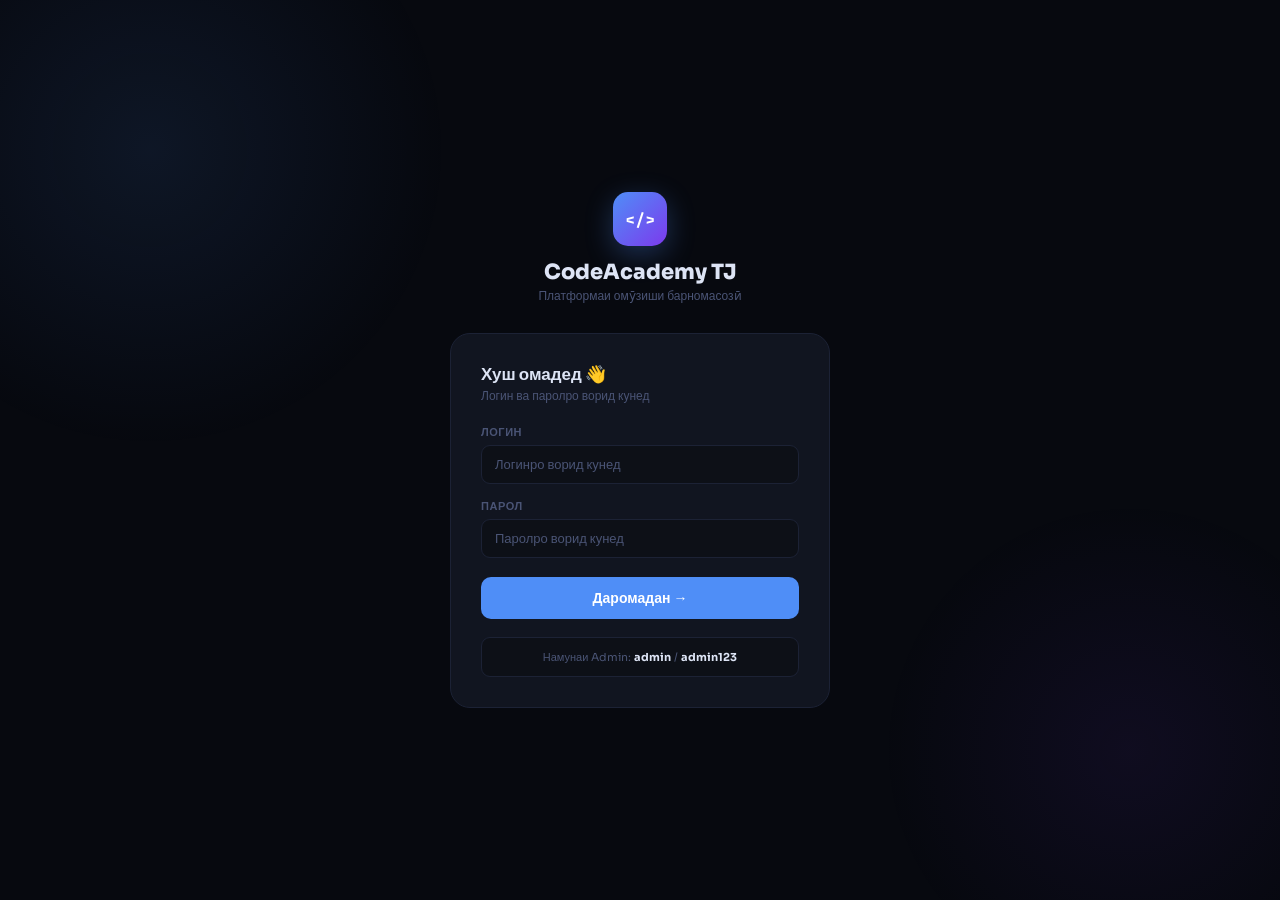
<file: index.html>
<!DOCTYPE html>
<html lang="tg">
<head>
<meta charset="UTF-8">
<meta http-equiv="refresh" content="0; url=login.html">
<title>CodeAcademy TJ</title>
<style>
  body { background: #07090f; display: flex; align-items: center; justify-content: center; height: 100vh; margin: 0; font-family: sans-serif; color: #dde4f5; flex-direction: column; gap: 16px; }
  .logo { width: 52px; height: 52px; background: linear-gradient(135deg,#4f8ef7,#7c3aed); border-radius: 14px; display: flex; align-items: center; justify-content: center; font-family: monospace; font-size: 18px; font-weight: 700; color: #fff; }
</style>
</head>
<body>
<div class="logo">&lt;/&gt;</div>
<div>CodeAcademy TJ — юкланмоқда...</div>
<script>window.location.href = 'login.html';</script>
</body>
</html>
</file>
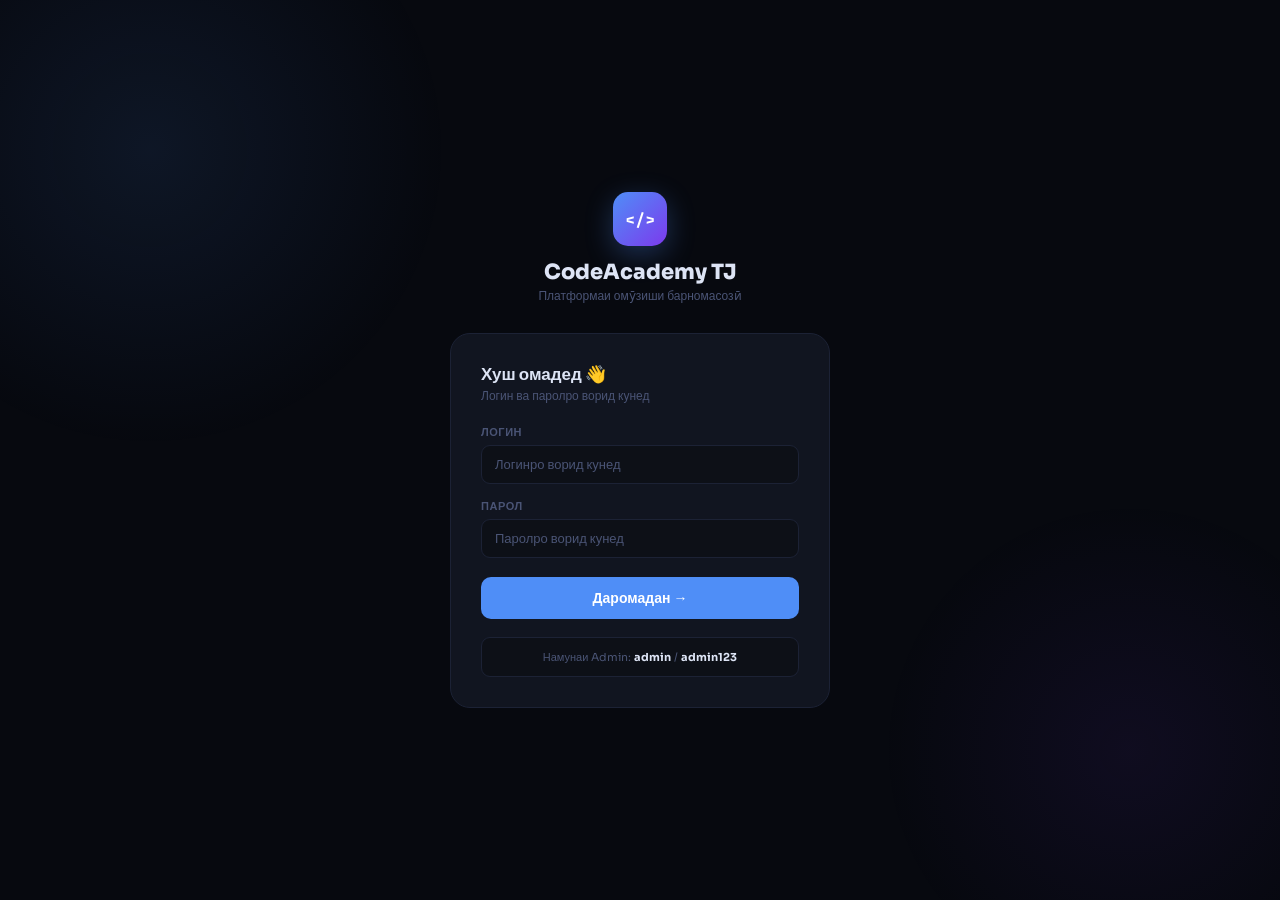
<file: admin.html>
<!DOCTYPE html>
<html lang="tg">
<head>
<meta charset="UTF-8"><meta name="viewport" content="width=device-width,initial-scale=1">
<title>Админ — CodeAcademy TJ</title>
<link href="https://fonts.googleapis.com/css2?family=Space+Mono:wght@400;700&family=Sora:wght@300;400;500;600;700;800&display=swap" rel="stylesheet">
<link rel="stylesheet" href="style.css">
<style>
.tabs-nav{display:flex;gap:0;border-bottom:1px solid var(--border);margin-bottom:22px;}
.tab-btn{padding:10px 20px;font-size:13px;font-weight:600;cursor:pointer;color:var(--muted);border-bottom:2px solid transparent;margin-bottom:-1px;transition:all .16s;background:none;border-top:none;border-left:none;border-right:none;font-family:'Sora',sans-serif;}
.tab-btn.active{color:var(--accent);border-bottom-color:var(--accent);}
.tab-btn:hover{color:var(--text);}
.tab-pane{display:none;}.tab-pane.active{display:block;}
.q-row{display:flex;gap:8px;align-items:flex-start;margin-bottom:10px;}
.q-row .form-input{flex:1;}
.q-del{background:none;border:none;color:var(--danger);cursor:pointer;font-size:18px;padding:8px 4px;flex-shrink:0;}
.opt-row{display:flex;gap:8px;margin-bottom:6px;align-items:center;}
.opt-radio{accent-color:var(--accent);width:15px;height:15px;flex-shrink:0;}
.opt-input{flex:1;}
.opt-del{background:none;border:none;color:var(--muted);cursor:pointer;font-size:16px;}
.user-tag{display:inline-flex;align-items:center;gap:6px;padding:4px 10px;background:var(--surface);border:1px solid var(--border);border-radius:8px;font-size:12px;margin:3px;}
.section-bar{display:flex;align-items:center;justify-content:space-between;margin-bottom:14px;}
</style>
</head>
<body>
<script src="platform.js"></script>

<!-- SIDEBAR -->
<div class="sidebar">
  <div class="s-logo">
    <div class="s-logo-icon">&lt;/&gt;</div>
    <div class="s-logo-text">CodeAcademy <small>Администратор</small></div>
  </div>
  <nav class="s-nav">
    <a class="s-item active" href="admin.html">
      <svg width="15" height="15" viewBox="0 0 24 24" fill="none" stroke="currentColor" stroke-width="2"><rect x="3" y="3" width="7" height="7"/><rect x="14" y="3" width="7" height="7"/><rect x="14" y="14" width="7" height="7"/><rect x="3" y="14" width="7" height="7"/></svg> Панели Асосӣ
    </a>
    <a class="s-item" href="jadval.html"><svg width="15" height="15" viewBox="0 0 24 24" fill="none" stroke="currentColor" stroke-width="2"><rect x="3" y="4" width="18" height="18" rx="2"/><line x1="16" y1="2" x2="16" y2="6"/><line x1="8" y1="2" x2="8" y2="6"/><line x1="3" y1="10" x2="21" y2="10"/></svg> Ҷадвал</a>
    <a class="s-item" href="chat.html"><svg width="15" height="15" viewBox="0 0 24 24" fill="none" stroke="currentColor" stroke-width="2"><path d="M21 15a2 2 0 0 1-2 2H7l-4 4V5a2 2 0 0 1 2-2h14a2 2 0 0 1 2 2z"/></svg> Чат</a>
    <a class="s-item" href="reyting.html">
      <svg width="15" height="15" viewBox="0 0 24 24" fill="none" stroke="currentColor" stroke-width="2"><polyline points="22 12 18 12 15 21 9 3 6 12 2 12"/></svg> Рейтинг
    </a>
  </nav>
  <div class="s-footer">
    <div class="avatar" id="av-init">АД</div>
    <div class="av-info"><div class="av-name" id="av-name">Администратор</div><div class="av-role">Admin</div></div>
    <button class="logout-btn" onclick="Auth.logout()" title="Баромадан">
      <svg width="15" height="15" viewBox="0 0 24 24" fill="none" stroke="currentColor" stroke-width="2"><path d="M9 21H5a2 2 0 0 1-2-2V5a2 2 0 0 1 2-2h4"/><polyline points="16 17 21 12 16 7"/><line x1="21" y1="12" x2="9" y2="12"/></svg>
    </button>
  </div>
</div>

<!-- MAIN -->
<div class="main">
  <div class="topbar">
    <div class="tb-title">Панели <span>Администратор</span></div>
    <div class="tb-right">
      <div class="icon-btn"><svg width="14" height="14" viewBox="0 0 24 24" fill="none" stroke="currentColor" stroke-width="2"><path d="M18 8A6 6 0 0 0 6 8c0 7-3 9-3 9h18s-3-2-3-9"/><path d="M13.73 21a2 2 0 0 1-3.46 0"/></svg><div class="notif-dot"></div></div>
    </div>
  </div>

  <div class="content">
    <!-- STATS -->
    <div class="stats-row" id="stats-row"></div>

    <!-- TABS -->
    <div class="tabs-nav">
      <button class="tab-btn active" onclick="showTab('courses',this)">📚 Мавзӯъҳо</button>
      <button class="tab-btn" onclick="showTab('videos',this)">🎬 Видеоҳо</button>
      <button class="tab-btn" onclick="showTab('users',this)">👤 Талабаҳо</button>
      <button class="tab-btn" onclick="showTab('tasks',this)">📝 Вазифаҳо</button>
      <button class="tab-btn" onclick="showTab('tests',this)">✅ Тестҳо</button>
      <button class="tab-btn" onclick="showTab('submissions',this)">📬 Супоришҳо</button>
    </div>

    <!-- COURSES TAB -->
    <div id="tab-courses" class="tab-pane active">
      <div class="section-bar">
        <div style="font-size:14px;font-weight:700;">Рӯйхати мавзӯъҳо</div>
        <button class="btn btn-primary btn-sm" onclick="openModal('modal-course')">+ Илова кардан</button>
      </div>
      <div class="card"><table class="tbl"><thead><tr><th>Мавзӯъ</th><th>Сатҳ</th><th>Видеоҳо</th><th>Амал</th></tr></thead><tbody id="tb-courses"></tbody></table></div>
    </div>

    <!-- VIDEOS TAB -->
    <div id="tab-videos" class="tab-pane">
      <div class="section-bar">
        <div style="font-size:14px;font-weight:700;">Видео дарсҳо</div>
        <button class="btn btn-primary btn-sm" onclick="openModal('modal-video')">+ Видео илова</button>
      </div>
      <div class="card"><table class="tbl"><thead><tr><th>Видео</th><th>Мавзӯъ</th><th>Давомнокӣ</th><th>Амал</th></tr></thead><tbody id="tb-videos"></tbody></table></div>
    </div>

    <!-- USERS TAB -->
    <div id="tab-users" class="tab-pane">
      <div class="section-bar">
        <div style="font-size:14px;font-weight:700;">Талабаҳо</div>
        <button class="btn btn-primary btn-sm" onclick="openModal('modal-user')">+ Талаба илова</button>
      </div>
      <div class="card"><table class="tbl"><thead><tr><th>Ном</th><th>Логин</th><th>Парол</th><th>Сана</th><th>Амал</th></tr></thead><tbody id="tb-users"></tbody></table></div>
    </div>

    <!-- TASKS TAB -->
    <div id="tab-tasks" class="tab-pane">
      <div class="section-bar">
        <div style="font-size:14px;font-weight:700;">Вазифаҳо</div>
        <button class="btn btn-primary btn-sm" onclick="openModal('modal-task')">+ Вазифа илова</button>
      </div>
      <div class="card"><table class="tbl"><thead><tr><th>Вазифа</th><th>Мавзӯъ</th><th>Муҳлат</th><th>Хол</th><th>Амал</th></tr></thead><tbody id="tb-tasks"></tbody></table></div>
    </div>

    <!-- SUBMISSIONS TAB -->
    <div id="tab-submissions" class="tab-pane">
      <div class="section-bar">
        <div style="font-size:14px;font-weight:700;">📬 Супоришҳои талабаҳо</div>
        <span id="sub-count-badge" class="badge b-yellow"></span>
      </div>
      <div class="card"><table class="tbl"><thead><tr><th>Талаба</th><th>Вазифа</th><th>Ҷавоб</th><th>Файл</th><th>Холҳо</th><th>Ҳолат</th><th>Амал</th></tr></thead><tbody id="tb-submissions"></tbody></table></div>
    </div>

    <!-- TESTS TAB -->
    <div id="tab-tests" class="tab-pane">
      <div class="section-bar">
        <div style="font-size:14px;font-weight:700;">Тестҳо</div>
        <button class="btn btn-primary btn-sm" onclick="openModal('modal-test')">+ Тест илова</button>
      </div>
      <div class="card"><table class="tbl"><thead><tr><th>Тест</th><th>Мавзӯъ</th><th>Саволҳо</th><th>Вақт</th><th>Амал</th></tr></thead><tbody id="tb-tests"></tbody></table></div>
    </div>
  </div>
</div>

<!-- MODAL: COURSE -->
<div class="modal-overlay" id="modal-course">
  <div class="modal">
    <div class="modal-title">📚 Мавзӯъ илова кардан</div>
    <div class="modal-sub">Мавзӯи нав созед</div>
    <div class="form-group"><label class="form-label">Номи мавзӯъ</label><input class="form-input" id="c-title" placeholder="Масалан: Python — Асосҳо"></div>
    <div class="form-group"><label class="form-label">Тавсиф</label><textarea class="form-input" id="c-desc" placeholder="Мавзӯъ дар бораи чист?"></textarea></div>
    <div class="g2">
      <div class="form-group"><label class="form-label">Эмодзи</label><input class="form-input" id="c-emoji" placeholder="🐍" maxlength="2"></div>
      <div class="form-group"><label class="form-label">Сатҳ</label>
        <select class="form-input" id="c-level"><option>Осон</option><option>Миёна</option><option>Мураккаб</option></select>
      </div>
    </div>
    <div class="modal-footer">
      <button class="btn btn-outline" onclick="closeModal('modal-course')">Бекор</button>
      <button class="btn btn-primary" onclick="saveCourse()">Сохтан</button>
    </div>
  </div>
</div>

<!-- MODAL: VIDEO -->
<div class="modal-overlay" id="modal-video">
  <div class="modal">
    <div class="modal-title">🎬 Видео илова кардан</div>
    <div class="modal-sub">Видеоро аз компютери худ интихоб кунед</div>
    <div class="form-group"><label class="form-label">Номи видео</label><input class="form-input" id="v-title" placeholder="Масалан: Муқаддима ба Python"></div>
    <div class="form-group"><label class="form-label">Мавзӯъ</label><select class="form-input" id="v-course"></select></div>
    <div class="form-group">
      <label class="form-label">Файли видео (mp4, avi, mkv...)</label>
      <div id="v-dropzone" style="border:2px dashed var(--border);border-radius:10px;padding:28px;text-align:center;cursor:pointer;transition:all .2s;" onclick="document.getElementById('v-file').click()" ondragover="dragOver(event)" ondragleave="dragLeave(event)" ondrop="dropFile(event)">
        <div style="font-size:32px;margin-bottom:8px">🎬</div>
        <div style="font-size:13px;font-weight:600;margin-bottom:4px" id="v-file-name">Файлро интихоб кунед</div>
        <div style="font-size:11px;color:var(--muted)">ё кашола кунед (drag & drop)</div>
        <div style="font-size:11px;color:var(--muted);margin-top:4px">mp4, avi, mkv, mov, webm</div>
      </div>
      <input type="file" id="v-file" accept="video/*" style="display:none" onchange="fileSelected(this)">
    </div>
    <div class="form-group"><label class="form-label">Давомнокӣ</label><input class="form-input" id="v-dur" placeholder="Масалан: 15 дақ"></div>
    <div class="modal-footer">
      <button class="btn btn-outline" onclick="closeModal('modal-video')">Бекор</button>
      <button class="btn btn-primary" onclick="saveVideo()">Сохтан</button>
    </div>
  </div>
</div>

<!-- MODAL: USER -->
<div class="modal-overlay" id="modal-user">
  <div class="modal">
    <div class="modal-title">👤 Талаба илова кардан</div>
    <div class="modal-sub">Логин ва паролро шумо месозед</div>
    <div class="form-group"><label class="form-label">Номи пурра</label><input class="form-input" id="u-name" placeholder="Масалан: Алӣ Раҳмонов"></div>
    <div class="g2">
      <div class="form-group"><label class="form-label">Логин</label><input class="form-input" id="u-login" placeholder="ali_r"></div>
      <div class="form-group"><label class="form-label">Парол</label><input class="form-input" id="u-pass" placeholder="камаш 6 рамз"></div>
    </div>
    <div class="modal-footer">
      <button class="btn btn-outline" onclick="closeModal('modal-user')">Бекор</button>
      <button class="btn btn-primary" onclick="saveUser()">Сохтан</button>
    </div>
  </div>
</div>

<!-- MODAL: TASK -->
<div class="modal-overlay" id="modal-task">
  <div class="modal">
    <div class="modal-title">📝 Вазифа илова кардан</div>
    <div class="modal-sub">Талабаҳо вазифаро иҷро мекунанд</div>
    <div class="form-group"><label class="form-label">Номи вазифа</label><input class="form-input" id="t-title" placeholder="Масалан: Калкулятор созед"></div>
    <div class="form-group"><label class="form-label">Тавсифи муфассал</label><textarea class="form-input" id="t-desc" placeholder="Вазифа чист? Чӣ талаб мешавад?"></textarea></div>
    <div class="form-group"><label class="form-label">Мавзӯъ</label><select class="form-input" id="t-course"></select></div>
    <div class="g2">
      <div class="form-group"><label class="form-label">Муҳлат</label><input class="form-input" id="t-dead" type="date"></div>
      <div class="form-group"><label class="form-label">Хол</label><input class="form-input" id="t-pts" type="number" placeholder="10" min="1"></div>
    </div>
    <div class="modal-footer">
      <button class="btn btn-outline" onclick="closeModal('modal-task')">Бекор</button>
      <button class="btn btn-primary" onclick="saveTask()">Сохтан</button>
    </div>
  </div>
</div>

<!-- MODAL: TEST -->
<div class="modal-overlay" id="modal-test">
  <div class="modal">
    <div class="modal-title">✅ Тест илова кардан</div>
    <div class="modal-sub">Саволҳо ва ҷавобҳоро ворид кунед</div>
    <div class="form-group"><label class="form-label">Номи тест</label><input class="form-input" id="ts-title" placeholder="Масалан: Python Асосҳо"></div>
    <div class="g2">
      <div class="form-group"><label class="form-label">Мавзӯъ</label><select class="form-input" id="ts-course"></select></div>
      <div class="form-group"><label class="form-label">Вақт (сония)</label><input class="form-input" id="ts-time" type="number" value="120" min="30"></div>
    </div>
    <div style="font-size:12px;font-weight:700;color:var(--muted);text-transform:uppercase;letter-spacing:.07em;margin-bottom:10px;">Саволҳо</div>
    <div id="questions-list"></div>
    <button class="btn btn-outline btn-sm" onclick="addQuestion()" style="width:100%;margin-bottom:4px;">+ Савол илова</button>
    <div class="modal-footer">
      <button class="btn btn-outline" onclick="closeModal('modal-test')">Бекор</button>
      <button class="btn btn-primary" onclick="saveTest()">Сохтан</button>
    </div>
  </div>
</div>

<script>
const me = Auth.requireAdmin();
if(me){ document.getElementById('av-name').textContent = me.name; document.getElementById('av-init').textContent = initials(me.name); }

function showTab(id, el){
  document.querySelectorAll('.tab-pane').forEach(p=>p.classList.remove('active'));
  document.querySelectorAll('.tab-btn').forEach(b=>b.classList.remove('active'));
  document.getElementById('tab-'+id).classList.add('active');
  el.classList.add('active');
}

// ===== STATS =====
function renderStats(){
  const users = Auth.getUsers().filter(u=>u.role==='pupil');
  const courses = DB.getCourses();
  const tests = DB.getTests();
  const tasks = DB.getTasks();
  document.getElementById('stats-row').innerHTML = `
    <div class="stat-box"><div class="stat-ico" style="background:rgba(79,142,247,.1);color:var(--accent)">👤</div><div class="stat-val" style="color:var(--accent)">${users.length}</div><div class="stat-lbl">Талабаҳо</div></div>
    <div class="stat-box"><div class="stat-ico" style="background:rgba(16,185,129,.1);color:var(--green)">📚</div><div class="stat-val" style="color:var(--green)">${courses.length}</div><div class="stat-lbl">Мавзӯъҳо</div></div>
    <div class="stat-box"><div class="stat-ico" style="background:rgba(245,158,11,.1);color:var(--yellow)">✅</div><div class="stat-val" style="color:var(--yellow)">${tests.length}</div><div class="stat-lbl">Тестҳо</div></div>
    <div class="stat-box"><div class="stat-ico" style="background:rgba(124,58,237,.1);color:#a78bfa">📝</div><div class="stat-val" style="color:#a78bfa">${tasks.length}</div><div class="stat-lbl">Вазифаҳо</div></div>
  `;
}

// ===== COURSES =====
function renderCourses(){
  const courses = DB.getCourses();
  const videos = DB.getVideos();
  const tb = document.getElementById('tb-courses');
  if(!courses.length){ tb.innerHTML=`<tr><td colspan="4"><div class="empty"><div class="empty-icon">📚</div><div class="empty-text">Ҳанӯз мавзӯъ нест</div></div></td></tr>`; return; }
  tb.innerHTML = courses.map(c=>`
    <tr>
      <td><span style="margin-right:6px">${c.emoji||'📚'}</span><b>${c.title}</b><br><span style="font-size:11px;color:var(--muted)">${c.desc||''}</span></td>
      <td><span class="badge b-blue">${c.level||'—'}</span></td>
      <td>${videos.filter(v=>v.courseId===c.id).length} видео</td>
      <td><button class="btn btn-danger btn-xs" onclick="delCourse(${c.id})">Нест кун</button></td>
    </tr>
  `).join('');
}

function saveCourse(){
  const title=document.getElementById('c-title').value.trim();
  if(!title){showToast('Номи мавзӯъро ворид кунед','error');return;}
  DB.addCourse({title, desc:document.getElementById('c-desc').value.trim(), emoji:document.getElementById('c-emoji').value||'📚', level:document.getElementById('c-level').value});
  closeModal('modal-course');
  ['c-title','c-desc','c-emoji'].forEach(id=>document.getElementById(id).value='');
  showToast('Мавзӯъ илова шуд!');
  renderAll();
}

function delCourse(id){
  if(!confirm('Мавзӯъро нест кунем?')) return;
  DB.deleteCourse(id); showToast('Нест шуд'); renderAll();
}

// ===== VIDEOS =====
function renderVideos(){
  const videos = DB.getVideos();
  const courses = DB.getCourses();
  const tb = document.getElementById('tb-videos');
  if(!videos.length){ tb.innerHTML=`<tr><td colspan="4"><div class="empty"><div class="empty-icon">🎬</div><div class="empty-text">Ҳанӯз видео нест</div></div></td></tr>`; return; }
  tb.innerHTML = videos.map(v=>{
    const c = courses.find(c=>c.id===v.courseId);
    return `<tr>
      <td><b>${v.title}</b></td>
      <td>${c?c.emoji+' '+c.title:'—'}</td>
      <td><span class="badge b-yellow">${v.duration||'—'}</span></td>
      <td><button class="btn btn-danger btn-xs" onclick="delVideo(${v.id})">Нест кун</button></td>
    </tr>`;
  }).join('');
}

function fillCourseSelect(selId){
  const sel = document.getElementById(selId);
  const courses = DB.getCourses();
  sel.innerHTML = courses.length ? courses.map(c=>`<option value="${c.id}">${c.emoji||''} ${c.title}</option>`).join('') : '<option value="">— Мавзӯъ нест —</option>';
}

let selectedVideoBlob = null;

function dragOver(e){
  e.preventDefault();
  document.getElementById('v-dropzone').style.borderColor='var(--accent)';
  document.getElementById('v-dropzone').style.background='rgba(79,142,247,.05)';
}
function dragLeave(e){
  document.getElementById('v-dropzone').style.borderColor='var(--border)';
  document.getElementById('v-dropzone').style.background='';
}
function dropFile(e){
  e.preventDefault();
  dragLeave(e);
  const file = e.dataTransfer.files[0];
  if(file && file.type.startsWith('video/')) applyFile(file);
  else showToast('Видео файл интихоб кунед!','error');
}
function fileSelected(input){
  if(input.files[0]) applyFile(input.files[0]);
}
function applyFile(file){
  selectedVideoBlob = file;
  document.getElementById('v-file-name').textContent = '✓ ' + file.name;
  document.getElementById('v-dropzone').style.borderColor='var(--green)';
  document.getElementById('v-dropzone').style.color='var(--green)';
  // Аз номи файл давомнокиро ба таври худкор ёбед
  const dur = document.getElementById('v-dur');
  if(!dur.value) dur.placeholder='Масалан: 15 дақ';
}

function saveVideo(){
  const title = document.getElementById('v-title').value.trim();
  if(!title){ showToast('Номро ворид кунед','error'); return; }
  if(!selectedVideoBlob){ showToast('Файли видеоро интихоб кунед!','error'); return; }
  const courseId = parseInt(document.getElementById('v-course').value);
  const duration = document.getElementById('v-dur').value || '—';
  // Файлро ба objectURL табдил медиҳем — дар браузер кор мекунад
  const objectUrl = URL.createObjectURL(selectedVideoBlob);
  DB.addVideo({title, courseId, url: objectUrl, fileName: selectedVideoBlob.name, duration});
  closeModal('modal-video');
  selectedVideoBlob = null;
  document.getElementById('v-file-name').textContent = 'Файлро интихоб кунед';
  document.getElementById('v-dropzone').style.borderColor='var(--border)';
  document.getElementById('v-dropzone').style.color='';
  document.getElementById('v-file').value='';
  ['v-title','v-dur'].forEach(id=>document.getElementById(id).value='');
  showToast('Видео илова шуд! ✓'); renderAll();
}

function delVideo(id){ DB.deleteVideo(id); showToast('Нест шуд'); renderAll(); }

// ===== USERS =====
function renderUsers(){
  const users = Auth.getUsers().filter(u=>u.role==='pupil');
  const tb = document.getElementById('tb-users');
  if(!users.length){ tb.innerHTML=`<tr><td colspan="5"><div class="empty"><div class="empty-icon">👤</div><div class="empty-text">Ҳанӯз талаба нест</div></div></td></tr>`; return; }
  tb.innerHTML = users.map(u=>`
    <tr>
      <td><div style="display:flex;align-items:center;gap:8px"><div class="avatar" style="width:28px;height:28px;font-size:11px">${initials(u.name)}</div><b>${u.name}</b></div></td>
      <td><code style="background:var(--surface);padding:2px 7px;border-radius:5px;font-size:12px">${u.username}</code></td>
      <td><code style="background:var(--surface);padding:2px 7px;border-radius:5px;font-size:12px">${u.password}</code></td>
      <td style="color:var(--muted);font-size:12px">${fmtDate(u.createdAt)}</td>
      <td><button class="btn btn-danger btn-xs" onclick="delUser(${u.id})">Нест кун</button></td>
    </tr>
  `).join('');
}

function saveUser(){
  const name=document.getElementById('u-name').value.trim();
  const username=document.getElementById('u-login').value.trim();
  const password=document.getElementById('u-pass').value.trim();
  if(!name||!username||!password){showToast('Ҳама майдонҳоро пур кунед','error');return;}
  const users = Auth.getUsers();
  if(users.find(u=>u.username===username)){showToast('Ин логин аллакай мавҷуд аст!','error');return;}
  users.push({id:Date.now(), name, username, password, role:'pupil', createdAt:new Date().toISOString()});
  Auth.saveUsers(users);
  closeModal('modal-user');
  ['u-name','u-login','u-pass'].forEach(id=>document.getElementById(id).value='');
  showToast(`Талаба ${name} илова шуд!`); renderAll();
}

function delUser(id){
  if(!confirm('Талабаро нест кунем?')) return;
  const users = Auth.getUsers().filter(u=>u.id!==id);
  Auth.saveUsers(users); showToast('Талаба нест шуд'); renderAll();
}

// ===== TASKS =====
function renderTasks(){
  const tasks = DB.getTasks();
  const courses = DB.getCourses();
  const tb = document.getElementById('tb-tasks');
  if(!tasks.length){ tb.innerHTML=`<tr><td colspan="5"><div class="empty"><div class="empty-icon">📝</div><div class="empty-text">Ҳанӯз вазифа нест</div></div></td></tr>`; return; }
  tb.innerHTML = tasks.map(t=>{
    const c = courses.find(c=>c.id===t.courseId);
    return `<tr>
      <td><b>${t.title}</b><br><span style="font-size:11px;color:var(--muted)">${t.desc?.slice(0,50)||''}…</span></td>
      <td>${c?c.emoji+' '+c.title:'—'}</td>
      <td><span class="badge b-yellow">${fmtDate(t.deadline)}</span></td>
      <td><span class="badge b-green">+${t.points||0} хол</span></td>
      <td><button class="btn btn-danger btn-xs" onclick="delTask(${t.id})">Нест кун</button></td>
    </tr>`;
  }).join('');
}

function saveTask(){
  const title=document.getElementById('t-title').value.trim();
  if(!title){showToast('Номро ворид кунед','error');return;}
  const courseId = parseInt(document.getElementById('t-course').value)||null;
  DB.addTask({title, desc:document.getElementById('t-desc').value.trim(), courseId, deadline:document.getElementById('t-dead').value, points:parseInt(document.getElementById('t-pts').value)||10});
  closeModal('modal-task');
  ['t-title','t-desc','t-dead','t-pts'].forEach(id=>document.getElementById(id).value='');
  showToast('Вазифа илова шуд!'); renderAll();
}

function delTask(id){ DB.deleteTask(id); showToast('Нест шуд'); renderAll(); }

// ===== TESTS =====
let qCount = 0;
function renderTests(){
  const tests = DB.getTests();
  const courses = DB.getCourses();
  const tb = document.getElementById('tb-tests');
  if(!tests.length){ tb.innerHTML=`<tr><td colspan="5"><div class="empty"><div class="empty-icon">✅</div><div class="empty-text">Ҳанӯз тест нест</div></div></td></tr>`; return; }
  tb.innerHTML = tests.map(t=>{
    const c = courses.find(c=>c.id===t.courseId);
    return `<tr>
      <td><b>${t.title}</b></td>
      <td>${c?c.emoji+' '+c.title:'—'}</td>
      <td><span class="badge b-blue">${t.questions?.length||0} савол</span></td>
      <td><span class="badge b-yellow">${Math.floor((t.timeLimit||120)/60)} дақ</span></td>
      <td><button class="btn btn-danger btn-xs" onclick="delTest(${t.id})">Нест кун</button></td>
    </tr>`;
  }).join('');
}

function addQuestion(){
  const qi = qCount++;
  const div = document.createElement('div');
  div.id = `q-${qi}`;
  div.style.cssText = 'background:var(--surface);border:1px solid var(--border);border-radius:10px;padding:14px;margin-bottom:10px;';
  div.innerHTML = `
    <div style="display:flex;gap:8px;margin-bottom:10px;align-items:center">
      <input class="form-input" id="q-text-${qi}" placeholder="Савол матни..." style="flex:1">
      <button onclick="this.closest('[id]').remove()" style="background:none;border:none;color:var(--danger);cursor:pointer;font-size:18px">✕</button>
    </div>
    <div id="opts-${qi}"></div>
    <button class="btn btn-outline btn-xs" onclick="addOpt(${qi})" style="margin-top:6px">+ Ҷавоб</button>
    <div style="font-size:11px;color:var(--muted);margin-top:6px">⭕ Дурустро интихоб кунед</div>
  `;
  document.getElementById('questions-list').appendChild(div);
  // 4 ҷавоби стандартӣ
  for(let i=0;i<4;i++) addOpt(qi);
}

function addOpt(qi){
  const container = document.getElementById(`opts-${qi}`);
  const oi = container.children.length;
  const row = document.createElement('div');
  row.style.cssText = 'display:flex;gap:8px;margin-bottom:6px;align-items:center;';
  row.innerHTML = `
    <input type="radio" name="ans-${qi}" value="${oi}" class="opt-radio" style="flex-shrink:0">
    <input class="form-input opt-input" id="opt-${qi}-${oi}" placeholder="Ҷавоб ${oi+1}">
    <button onclick="this.parentElement.remove()" style="background:none;border:none;color:var(--muted);cursor:pointer;font-size:16px">✕</button>
  `;
  container.appendChild(row);
}

function saveTest(){
  const title=document.getElementById('ts-title').value.trim();
  if(!title){showToast('Номро ворид кунед','error');return;}
  const courseId=parseInt(document.getElementById('ts-course').value)||null;
  const timeLimit=parseInt(document.getElementById('ts-time').value)||120;
  // Саволҳоро ҷамъ кун
  const questions=[];
  document.querySelectorAll('#questions-list > div').forEach(qDiv=>{
    const qi = qDiv.id.replace('q-','');
    const qText = document.getElementById(`q-text-${qi}`)?.value.trim();
    if(!qText) return;
    const opts=[];
    let ans=0;
    qDiv.querySelectorAll('.opt-input').forEach((inp,i)=>{ if(inp.value.trim()) opts.push(inp.value.trim()); });
    const radio = qDiv.querySelector(`input[name="ans-${qi}"]:checked`);
    if(radio) ans=parseInt(radio.value);
    if(opts.length>=2) questions.push({q:qText, opts, ans});
  });
  if(!questions.length){showToast('Камаш 1 савол илова кунед','error');return;}
  DB.addTest({title, courseId, timeLimit, questions});
  closeModal('modal-test');
  document.getElementById('ts-title').value='';
  document.getElementById('questions-list').innerHTML='';
  qCount=0;
  showToast(`Тест "${title}" илова шуд!`); renderAll();
}

function delTest(id){ DB.deleteTest(id); showToast('Нест шуд'); renderAll(); }

// ===== SUBMISSIONS =====
function renderSubmissions(){
  const subs = DB.getSubmissions();
  const pending = subs.filter(s=>s.status==='pending'||!s.status);
  const badge = document.getElementById('sub-count-badge');
  if(badge) badge.textContent = pending.length > 0 ? pending.length+' янги' : 'Ҳама тасдиқ';

  const tb = document.getElementById('tb-submissions');
  if(!subs.length){
    tb.innerHTML=`<tr><td colspan="7"><div class="empty"><div class="empty-icon">📬</div><div class="empty-text">Ҳанӯз супориш нест</div></div></td></tr>`;
    return;
  }
  tb.innerHTML = subs.slice().reverse().map(s=>{
    const isPending = !s.status || s.status==='pending';
    const isApproved = s.status==='approved';
    return `<tr>
      <td><div style="display:flex;align-items:center;gap:7px"><div class="avatar" style="width:26px;height:26px;font-size:10px">${initials(s.userName||'?')}</div><b>${s.userName||'—'}</b></div></td>
      <td><b>${s.taskTitle||'—'}</b></td>
      <td style="max-width:220px">
        <div style="font-size:12px;line-height:1.5;color:var(--text);background:var(--surface);border-radius:7px;padding:6px 10px;max-height:60px;overflow-y:auto">
          ${s.answer ? s.answer.replace(/</g,'&lt;').replace(/>/g,'&gt;') : '<span style="color:var(--muted)">—</span>'}
        </div>
      </td>
      <td>
        ${s.fileName ? `<button class="btn btn-outline btn-xs" onclick="downloadFile(${s.id})">⬇️ ${s.fileName}</button>` : '<span style="color:var(--muted);font-size:12px">Нест</span>'}
      </td>
      <td><span class="badge b-purple">+${s.points||0}</span></td>
      <td><span class="badge ${isApproved?'b-green':isPending?'b-yellow':'b-red'}">${isApproved?'✓ Тасдиқ':isPending?'⏳ Интизор':'✗ Рад'}</span></td>
      <td style="display:flex;gap:5px;flex-wrap:wrap">
        ${isPending ? `
          <button class="btn btn-green btn-xs" onclick="approveSubmission(${s.id})">✓ Тасдиқ</button>
          <button class="btn btn-danger btn-xs" onclick="rejectSubmission(${s.id})">✗ Рад</button>
        ` : `<button class="btn btn-outline btn-xs" onclick="resetSubmission(${s.id})">↩ Баргардон</button>`}
      </td>
    </tr>`;
  }).join('');
}

function approveSubmission(id){
  const subs = DB.getSubmissions();
  const sub = subs.find(s=>s.id===id);
  if(sub) sub.status='approved';
  localStorage.setItem('plt_subs', JSON.stringify(subs));
  showToast('Супориш тасдиқ шуд! ✓');
  renderSubmissions();
}

function rejectSubmission(id){
  const subs = DB.getSubmissions();
  const sub = subs.find(s=>s.id===id);
  if(sub) sub.status='rejected';
  localStorage.setItem('plt_subs', JSON.stringify(subs));
  showToast('Рад карда шуд','error');
  renderSubmissions();
}

function resetSubmission(id){
  const subs = DB.getSubmissions();
  const sub = subs.find(s=>s.id===id);
  if(sub) sub.status='pending';
  localStorage.setItem('plt_subs', JSON.stringify(subs));
  showToast('Ҳолат баргардонда шуд');
  renderSubmissions();
}

function downloadFile(id){
  const subs = DB.getSubmissions();
  const sub = subs.find(s=>s.id===id);
  if(!sub||!sub.fileData) return;
  const a = document.createElement('a');
  a.href = sub.fileData;
  a.download = sub.fileName || 'file';
  a.click();
}

// ===== RENDER ALL =====
function renderAll(){
  renderStats(); renderCourses(); renderVideos(); renderUsers(); renderTasks(); renderTests(); renderSubmissions();
}

// Модалҳоро кушодан — курсҳоро пур кун
document.getElementById('modal-video').addEventListener('click', function(e){
  if(e.target===this) closeModal('modal-video');
});
['modal-course','modal-video','modal-user','modal-task','modal-test'].forEach(id=>{
  document.getElementById(id).addEventListener('click',function(e){if(e.target===this)closeModal(id);});
});

// Открытие модалей — заполнить селекты
const origOpen = openModal;
window.openModal = function(id){
  origOpen(id);
  if(id==='modal-video') fillCourseSelect('v-course');
  if(id==='modal-task') fillCourseSelect('t-course');
  if(id==='modal-test'){ fillCourseSelect('ts-course'); if(!qCount) addQuestion(); }
};

renderAll();
</script>
</body>
</html>
</file>
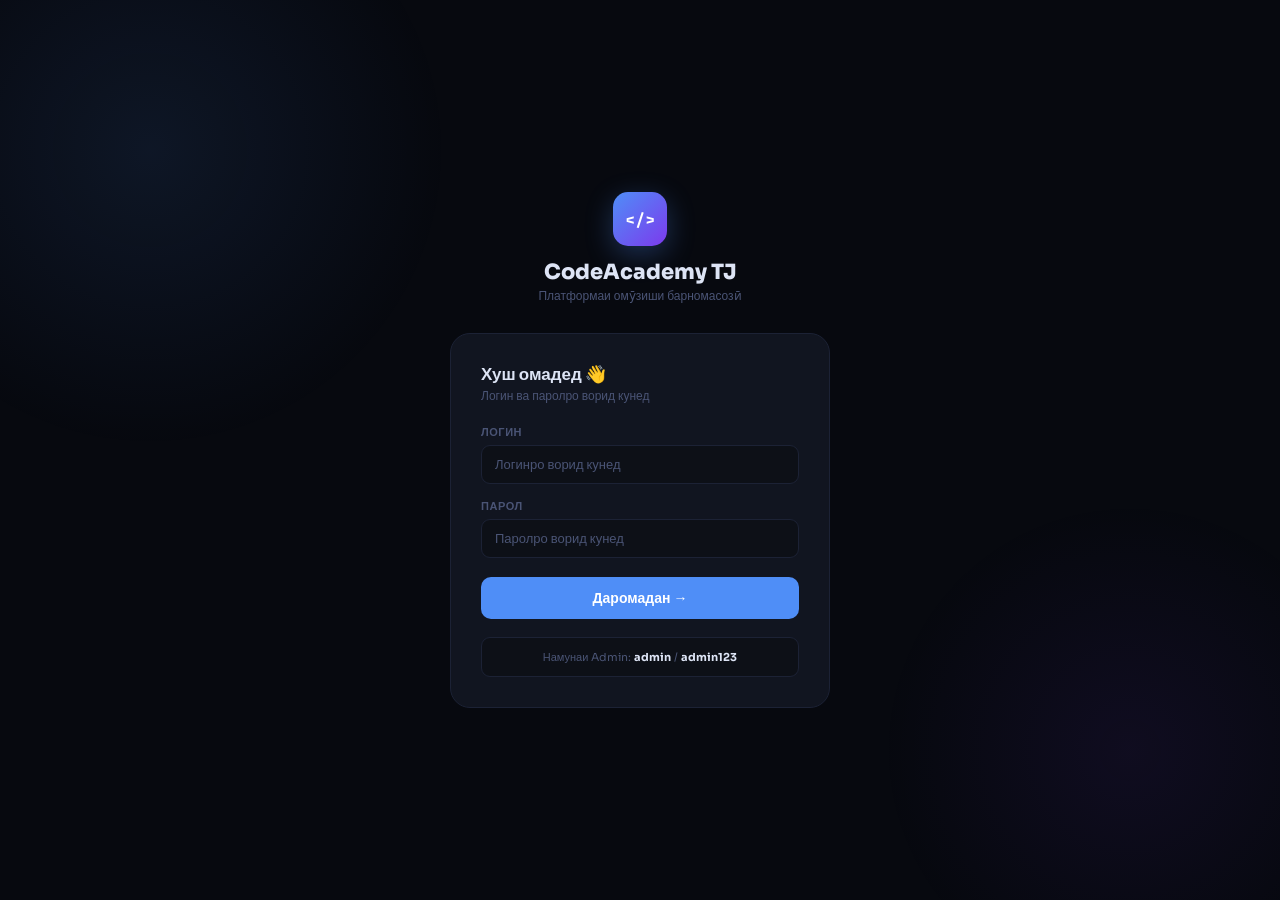
<file: certificate.html>
<!DOCTYPE html>
<html lang="tg">
<head>
<meta charset="UTF-8"><meta name="viewport" content="width=device-width,initial-scale=1">
<title>Сертификат — CodeAcademy TJ</title>
<link href="https://fonts.googleapis.com/css2?family=Space+Mono:wght@400;700&family=Sora:wght@300;400;500;600;700;800&family=Playfair+Display:wght@700;800&display=swap" rel="stylesheet">
<link rel="stylesheet" href="style.css">
<style>
.cert-grid { display: grid; grid-template-columns: repeat(2,1fr); gap: 20px; }
.course-card { background: var(--card); border: 1px solid var(--border); border-radius: 16px; padding: 22px; display: flex; align-items: center; gap: 16px; transition: all .2s; }
.course-card:hover { border-color: rgba(79,142,247,.3); transform: translateY(-2px); }
.course-card.done { border-color: rgba(16,185,129,.3); background: rgba(16,185,129,.04); }
.course-emoji { font-size: 36px; flex-shrink: 0; }
.course-info { flex: 1; }
.course-name { font-size: 15px; font-weight: 700; margin-bottom: 6px; }
.course-prog { margin-bottom: 10px; }
.course-prog-bar { height: 6px; background: var(--surface); border-radius: 100px; overflow: hidden; margin-bottom: 4px; }
.course-prog-fill { height: 100%; border-radius: 100px; background: var(--accent); transition: width .6s ease; }
.course-prog-txt { font-size: 11px; color: var(--muted); }
.cert-btn { padding: 8px 18px; border-radius: 10px; border: none; font-size: 12px; font-weight: 700; cursor: pointer; font-family: 'Sora', sans-serif; transition: all .18s; }
.cert-btn.get { background: var(--green); color: #fff; }
.cert-btn.get:hover { background: #0ea472; }
.cert-btn.view { background: rgba(79,142,247,.12); color: var(--accent); border: 1px solid rgba(79,142,247,.25); }
.cert-btn.view:hover { background: var(--accent); color: #fff; }
.cert-btn.locked { background: var(--surface); color: var(--muted); border: 1px solid var(--border); cursor: not-allowed; }
.lock-info { font-size: 11px; color: var(--muted); margin-top: 4px; }

/* CERTIFICATE MODAL */
#cert-modal-overlay {
  position: fixed; inset: 0; background: rgba(0,0,0,.85);
  backdrop-filter: blur(8px); z-index: 300;
  display: none; align-items: center; justify-content: center; padding: 20px;
}
#cert-modal-overlay.open { display: flex; }

.cert-paper {
  background: #fff;
  width: 100%; max-width: 720px;
  border-radius: 8px;
  overflow: hidden;
  position: relative;
  box-shadow: 0 24px 80px rgba(0,0,0,.6);
  animation: popIn .3s ease;
}
@keyframes popIn { from{transform:scale(.9);opacity:0} to{transform:scale(1);opacity:1} }

.cert-inner {
  padding: 50px 60px;
  border: 12px solid transparent;
  background: linear-gradient(#fff,#fff) padding-box,
              linear-gradient(135deg, #c8a96e, #e8d5a3, #c8a96e, #a67c4a) border-box;
  text-align: center;
  color: #1a1a2e;
  position: relative;
}

.cert-inner::before {
  content: '';
  position: absolute; inset: 20px;
  border: 1px solid rgba(200,169,110,.4);
  border-radius: 2px;
  pointer-events: none;
}

.cert-logo { font-family: 'Space Mono', monospace; font-size: 13px; font-weight: 700; color: #4f8ef7; letter-spacing: .1em; margin-bottom: 6px; }
.cert-divider { width: 80px; height: 2px; background: linear-gradient(90deg,transparent,#c8a96e,transparent); margin: 0 auto 20px; }
.cert-title { font-family: 'Playfair Display', serif; font-size: 13px; letter-spacing: .25em; text-transform: uppercase; color: #7a6540; margin-bottom: 8px; }
.cert-main-title { font-family: 'Playfair Display', serif; font-size: 38px; font-weight: 800; color: #1a1a2e; line-height: 1.1; margin-bottom: 20px; }
.cert-presented { font-size: 13px; color: #7a6540; letter-spacing: .1em; margin-bottom: 10px; }
.cert-name { font-family: 'Playfair Display', serif; font-size: 32px; font-weight: 700; color: #4f8ef7; border-bottom: 2px solid #c8a96e; display: inline-block; padding-bottom: 6px; margin-bottom: 20px; }
.cert-for { font-size: 13px; color: #7a6540; margin-bottom: 8px; }
.cert-course { font-family: 'Playfair Display', serif; font-size: 22px; font-weight: 700; color: #1a1a2e; margin-bottom: 28px; }
.cert-footer { display: flex; justify-content: space-between; align-items: flex-end; margin-top: 30px; padding-top: 20px; border-top: 1px solid rgba(200,169,110,.3); }
.cert-sign { text-align: center; }
.cert-sign-line { width: 140px; height: 1px; background: #c8a96e; margin-bottom: 6px; }
.cert-sign-name { font-size: 12px; font-weight: 700; color: #1a1a2e; }
.cert-sign-role { font-size: 10px; color: #7a6540; }
.cert-seal { width: 70px; height: 70px; border-radius: 50%; border: 3px solid #c8a96e; display: flex; flex-direction: column; align-items: center; justify-content: center; font-size: 8px; font-weight: 700; color: #7a6540; letter-spacing: .05em; text-transform: uppercase; text-align: center; }
.cert-date { font-size: 12px; color: #7a6540; }

.cert-actions { display: flex; gap: 10px; justify-content: center; padding: 16px; background: var(--card); border-top: 1px solid var(--border); }

@media(max-width:860px){ .cert-grid{grid-template-columns:1fr;} .cert-inner{padding:30px 24px;} .cert-main-title{font-size:26px;} .cert-name{font-size:22px;} }
</style>
</head>
<body>
<script src="platform.js"></script>

<div class="sidebar">
  <div class="s-logo"><div class="s-logo-icon">&lt;/&gt;</div><div class="s-logo-text">CodeAcademy <small>Талаба</small></div></div>
  <nav class="s-nav">
    <a class="s-item" href="pupil.html"><svg width="15" height="15" viewBox="0 0 24 24" fill="none" stroke="currentColor" stroke-width="2"><rect x="3" y="3" width="7" height="7"/><rect x="14" y="3" width="7" height="7"/><rect x="14" y="14" width="7" height="7"/><rect x="3" y="14" width="7" height="7"/></svg> Дашборд</a>
    <a class="s-item" href="courses.html"><svg width="15" height="15" viewBox="0 0 24 24" fill="none" stroke="currentColor" stroke-width="2"><path d="M4 19.5A2.5 2.5 0 0 1 6.5 17H20"/><path d="M6.5 2H20v20H6.5A2.5 2.5 0 0 1 4 19.5v-15A2.5 2.5 0 0 1 6.5 2z"/></svg> Курсҳо</a>
    <a class="s-item" href="zadacha.html"><svg width="15" height="15" viewBox="0 0 24 24" fill="none" stroke="currentColor" stroke-width="2"><path d="M14 2H6a2 2 0 0 0-2 2v16a2 2 0 0 0 2 2h12a2 2 0 0 0 2-2V8z"/><polyline points="14 2 14 8 20 8"/></svg> Вазифаҳо</a>
    <a class="s-item" href="test.html"><svg width="15" height="15" viewBox="0 0 24 24" fill="none" stroke="currentColor" stroke-width="2"><path d="M9 11l3 3L22 4"/><path d="M21 12v7a2 2 0 0 1-2 2H5a2 2 0 0 1-2-2V5a2 2 0 0 1 2-2h11"/></svg> Тестҳо</a>
    <a class="s-item" href="reyting.html"><svg width="15" height="15" viewBox="0 0 24 24" fill="none" stroke="currentColor" stroke-width="2"><polyline points="22 12 18 12 15 21 9 3 6 12 2 12"/></svg> Рейтинг</a>
    <a class="s-item" href="interpreter.html"><svg width="15" height="15" viewBox="0 0 24 24" fill="none" stroke="currentColor" stroke-width="2"><polyline points="4 17 10 11 4 5"/><line x1="12" y1="19" x2="20" y2="19"/></svg> Интерпретатор</a>
    <a class="s-item" href="jadval.html"><svg width="15" height="15" viewBox="0 0 24 24" fill="none" stroke="currentColor" stroke-width="2"><rect x="3" y="4" width="18" height="18" rx="2"/><line x1="16" y1="2" x2="16" y2="6"/><line x1="8" y1="2" x2="8" y2="6"/><line x1="3" y1="10" x2="21" y2="10"/></svg> Ҷадвал</a>
    <a class="s-item" href="chat.html"><svg width="15" height="15" viewBox="0 0 24 24" fill="none" stroke="currentColor" stroke-width="2"><path d="M21 15a2 2 0 0 1-2 2H7l-4 4V5a2 2 0 0 1 2-2h14a2 2 0 0 1 2 2z"/></svg> Чат</a>
    <a class="s-item active" href="certificate.html"><svg width="15" height="15" viewBox="0 0 24 24" fill="none" stroke="currentColor" stroke-width="2"><circle cx="12" cy="8" r="6"/><path d="M15.477 12.89L17 22l-5-3-5 3 1.523-9.11"/></svg> Сертификат</a>
  </nav>
  <div class="s-footer">
    <div class="avatar" id="av-init">ТА</div>
    <div class="av-info"><div class="av-name" id="av-name">Талаба</div><div class="av-role">Талаба</div></div>
    <button class="logout-btn" onclick="Auth.logout()"><svg width="15" height="15" viewBox="0 0 24 24" fill="none" stroke="currentColor" stroke-width="2"><path d="M9 21H5a2 2 0 0 1-2-2V5a2 2 0 0 1 2-2h4"/><polyline points="16 17 21 12 16 7"/><line x1="21" y1="12" x2="9" y2="12"/></svg></button>
  </div>
</div>

<div class="main">
  <div class="topbar"><div class="tb-title">🏅 <span>Сертификатҳо</span></div></div>
  <div class="content">
    <div class="stats-row" id="stats-row"></div>
    <div class="cert-grid" id="cert-grid"></div>
  </div>
</div>

<!-- CERTIFICATE VIEWER -->
<div id="cert-modal-overlay">
  <div class="cert-paper" id="cert-paper">
    <div class="cert-inner" id="cert-content"></div>
    <div class="cert-actions">
      <button class="btn btn-outline" onclick="closeCert()">✕ Ёпиш</button>
      <button class="btn btn-primary" onclick="printCert()">🖨️ Чоп кардан</button>
    </div>
  </div>
</div>

<script>
const me = Auth.requirePupil();
if(me){ document.getElementById('av-name').textContent=me.name; document.getElementById('av-init').textContent=initials(me.name); }

let activeCertCourse = null;

function render(){
  const courses = DB.getCourses();
  const progress = DB.getProgress(me.id);
  const certs = DB.getCerts(me.id);

  const total = courses.length;
  const earned = certs.length;
  const ready = courses.filter(c=>(progress[c.id]||0)>=100 && !certs.includes(c.id)).length;

  document.getElementById('stats-row').innerHTML=`
    <div class="stat-box"><div class="stat-ico" style="background:rgba(79,142,247,.1);color:var(--accent)">📚</div><div class="stat-val" style="color:var(--accent)">${total}</div><div class="stat-lbl">Ҳамаи курсҳо</div></div>
    <div class="stat-box"><div class="stat-ico" style="background:rgba(16,185,129,.1);color:var(--green)">🏅</div><div class="stat-val" style="color:var(--green)">${earned}</div><div class="stat-lbl">Сертификат</div></div>
    <div class="stat-box"><div class="stat-ico" style="background:rgba(245,158,11,.1);color:var(--yellow)">⭐</div><div class="stat-val" style="color:var(--yellow)">${ready}</div><div class="stat-lbl">Гирифта мешавад</div></div>
    <div class="stat-box"><div class="stat-ico" style="background:rgba(124,58,237,.1);color:#a78bfa">📊</div><div class="stat-val" style="color:#a78bfa">${total-earned-ready}</div><div class="stat-lbl">Идома дорад</div></div>
  `;

  if(!courses.length){ document.getElementById('cert-grid').innerHTML='<div class="empty" style="grid-column:1/-1"><div class="empty-icon">📚</div><div class="empty-text">Ҳанӯз курс нест</div></div>'; return; }

  document.getElementById('cert-grid').innerHTML = courses.map(c=>{
    const pct = progress[c.id]||0;
    const hasCert = certs.includes(c.id);
    const canGet = pct>=100 && !hasCert;
    return `<div class="course-card ${hasCert?'done':''}">
      <div class="course-emoji">${c.emoji||'📚'}</div>
      <div class="course-info">
        <div class="course-name">${c.title}</div>
        <div class="course-prog">
          <div class="course-prog-bar"><div class="course-prog-fill" style="width:${pct}%;${hasCert?'background:var(--green)':''}"></div></div>
          <div class="course-prog-txt">${hasCert?'✓ Тамоман гузаридед':pct+'% тамом'}</div>
        </div>
        ${hasCert
          ? `<button class="cert-btn view" onclick="viewCert(${c.id})">🏅 Сертификатро бинед</button>`
          : canGet
            ? `<button class="cert-btn get" onclick="getCert(${c.id})">🎉 Сертификат гиред!</button>`
            : `<button class="cert-btn locked" disabled>🔒 ${pct}% — ${100-pct}% монд</button>`
        }
      </div>
    </div>`;
  }).join('');
}

function getCert(cid){
  DB.addCert(me.id, cid);
  showToast('🏅 Табрик! Сертификат гирифтед!');
  render();
  setTimeout(()=>viewCert(cid), 500);
}

function viewCert(cid){
  const course = DB.getCourses().find(c=>c.id===cid);
  if(!course) return;
  activeCertCourse = course;
  const admin = Auth.getUsers().find(u=>u.role==='admin');
  const today = new Date().toLocaleDateString('ru-RU');

  document.getElementById('cert-content').innerHTML=`
    <div class="cert-logo">✦ CODEACADEMY TJ ✦</div>
    <div class="cert-divider"></div>
    <div class="cert-title">Сертификати расмӣ</div>
    <div class="cert-main-title">Сертификат</div>
    <div class="cert-presented">Ба</div>
    <div class="cert-name">${me.name}</div>
    <div class="cert-for">барои муваффақона ба итмом расонидани курси</div>
    <div class="cert-course">${course.emoji||''} ${course.title}</div>
    <div class="cert-footer">
      <div class="cert-sign">
        <div class="cert-sign-line"></div>
        <div class="cert-sign-name">${admin?.name||'Администратор'}</div>
        <div class="cert-sign-role">Муаллим</div>
      </div>
      <div class="cert-seal">CODE<br>ACADEMY<br>TJ<br>✦</div>
      <div class="cert-date">
        <div style="font-size:11px;color:#7a6540;margin-bottom:4px">Санаи додан</div>
        <div style="font-weight:700;font-size:13px">${today}</div>
      </div>
    </div>
  `;
  document.getElementById('cert-modal-overlay').classList.add('open');
}

function closeCert(){
  document.getElementById('cert-modal-overlay').classList.remove('open');
}

function printCert(){
  const content = document.getElementById('cert-content').innerHTML;
  const win = window.open('','_blank','width=800,height=600');
  win.document.write(`<!DOCTYPE html><html><head>
    <link href="https://fonts.googleapis.com/css2?family=Playfair+Display:wght@700;800&family=Space+Mono:wght@700&display=swap" rel="stylesheet">
    <style>
      body{margin:0;background:#fff;}
      .cert-inner{padding:50px 60px;border:12px solid #c8a96e;text-align:center;color:#1a1a2e;font-family:Georgia,serif;}
      .cert-logo{font-family:'Space Mono',monospace;font-size:13px;font-weight:700;color:#4f8ef7;letter-spacing:.1em;margin-bottom:6px;}
      .cert-divider{width:80px;height:2px;background:#c8a96e;margin:0 auto 20px;}
      .cert-title{font-size:13px;letter-spacing:.25em;text-transform:uppercase;color:#7a6540;margin-bottom:8px;}
      .cert-main-title{font-family:'Playfair Display',serif;font-size:38px;font-weight:800;color:#1a1a2e;margin-bottom:20px;}
      .cert-presented{font-size:13px;color:#7a6540;margin-bottom:10px;}
      .cert-name{font-family:'Playfair Display',serif;font-size:32px;font-weight:700;color:#4f8ef7;border-bottom:2px solid #c8a96e;display:inline-block;padding-bottom:6px;margin-bottom:20px;}
      .cert-for{font-size:13px;color:#7a6540;margin-bottom:8px;}
      .cert-course{font-family:'Playfair Display',serif;font-size:22px;font-weight:700;color:#1a1a2e;margin-bottom:28px;}
      .cert-footer{display:flex;justify-content:space-between;align-items:flex-end;margin-top:30px;padding-top:20px;border-top:1px solid rgba(200,169,110,.3);}
      .cert-sign-line{width:140px;height:1px;background:#c8a96e;margin-bottom:6px;}
      .cert-sign-name{font-size:12px;font-weight:700;}
      .cert-sign-role{font-size:10px;color:#7a6540;}
      .cert-seal{width:70px;height:70px;border-radius:50%;border:3px solid #c8a96e;display:flex;flex-direction:column;align-items:center;justify-content:center;font-size:8px;font-weight:700;color:#7a6540;text-align:center;}
      @media print{@page{margin:0;}}
    </style>
  </head><body><div class="cert-inner">${content}</div><script>window.onload=()=>{window.print();window.close();}<\/script></body></html>`);
  win.document.close();
}

document.getElementById('cert-modal-overlay').addEventListener('click',function(e){if(e.target===this)closeCert();});
render();
</script>
</body>
</html>
</file>
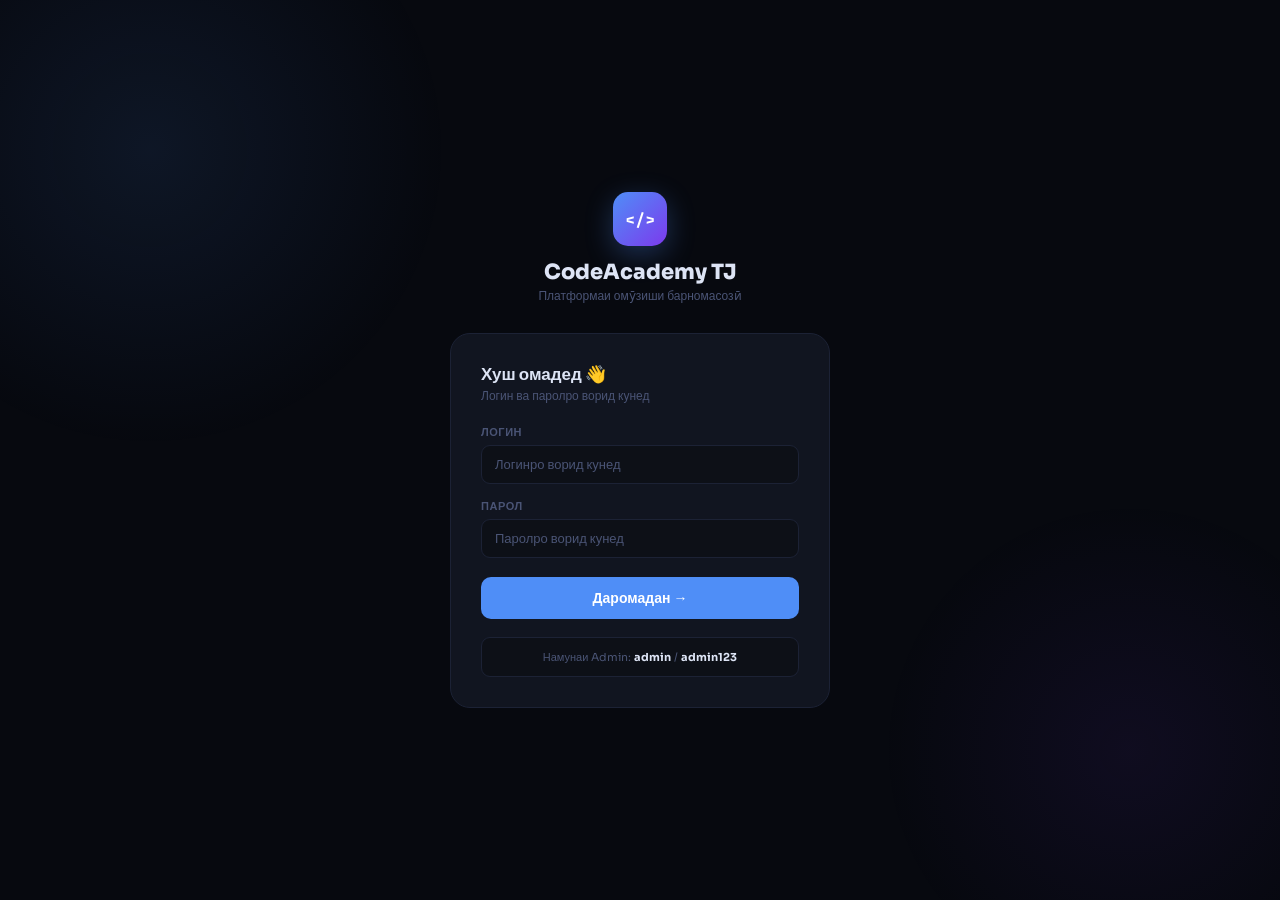
<file: chat.html>
<!DOCTYPE html>
<html lang="tg">
<head>
<meta charset="UTF-8"><meta name="viewport" content="width=device-width,initial-scale=1">
<title>Чат — CodeAcademy TJ</title>
<link href="https://fonts.googleapis.com/css2?family=Space+Mono:wght@400;700&family=Sora:wght@300;400;500;600;700;800&display=swap" rel="stylesheet">
<link rel="stylesheet" href="style.css">
<style>
.chat-layout { display: grid; grid-template-columns: 260px 1fr; height: calc(100vh - 57px); overflow: hidden; }
.chat-sidebar { border-right: 1px solid var(--border); display: flex; flex-direction: column; background: var(--surface); overflow: hidden; }
.chat-sidebar-hd { padding: 16px; border-bottom: 1px solid var(--border); font-size: 13px; font-weight: 700; }
.user-list { flex: 1; overflow-y: auto; }
.user-item { display: flex; align-items: center; gap: 10px; padding: 12px 16px; cursor: pointer; transition: background .16s; border-bottom: 1px solid rgba(28,34,53,.4); position: relative; }
.user-item:hover { background: var(--card); }
.user-item.active { background: rgba(79,142,247,.1); border-left: 3px solid var(--accent); }
.user-item .avatar { width: 36px; height: 36px; font-size: 13px; flex-shrink: 0; }
.u-name { font-size: 13px; font-weight: 600; }
.u-last { font-size: 11px; color: var(--muted); margin-top: 2px; white-space: nowrap; overflow: hidden; text-overflow: ellipsis; max-width: 140px; }
.unread-dot { position: absolute; right: 14px; top: 50%; transform: translateY(-50%); width: 8px; height: 8px; border-radius: 50%; background: var(--accent); }

.chat-main { display: flex; flex-direction: column; overflow: hidden; }
.chat-header { padding: 13px 20px; border-bottom: 1px solid var(--border); display: flex; align-items: center; gap: 12px; background: var(--surface); flex-shrink: 0; }
.chat-header .avatar { width: 36px; height: 36px; font-size: 13px; }
.chat-partner { font-size: 14px; font-weight: 700; }
.chat-status { font-size: 11px; color: var(--green); }
.chat-empty-state { flex: 1; display: flex; align-items: center; justify-content: center; flex-direction: column; gap: 12px; color: var(--muted); }
.chat-empty-state .ei { font-size: 48px; }

.messages { flex: 1; overflow-y: auto; padding: 16px; display: flex; flex-direction: column; gap: 10px; }
.msg { display: flex; gap: 8px; max-width: 75%; animation: msgIn .2s ease; }
@keyframes msgIn { from { opacity:0; transform:translateY(6px); } to { opacity:1; transform:translateY(0); } }
.msg.mine { align-self: flex-end; flex-direction: row-reverse; }
.msg-avatar { width: 28px; height: 28px; border-radius: 50%; background: linear-gradient(135deg,var(--accent2),var(--accent)); display: flex; align-items: center; justify-content: center; font-size: 10px; font-weight: 700; color: #fff; flex-shrink: 0; margin-top: auto; }
.msg-bubble { padding: 10px 14px; border-radius: 14px; font-size: 13px; line-height: 1.5; word-break: break-word; }
.msg.theirs .msg-bubble { background: var(--card); border: 1px solid var(--border); border-bottom-left-radius: 4px; }
.msg.mine .msg-bubble { background: var(--accent); color: #fff; border-bottom-right-radius: 4px; }
.msg-time { font-size: 10px; color: var(--muted); margin-top: 4px; text-align: right; }
.msg.theirs .msg-time { text-align: left; }
.msg-name { font-size: 10px; font-weight: 700; color: var(--muted); margin-bottom: 3px; }

.chat-input-bar { padding: 12px 16px; border-top: 1px solid var(--border); display: flex; gap: 10px; align-items: flex-end; background: var(--surface); flex-shrink: 0; }
.msg-input { flex: 1; background: var(--card); border: 1px solid var(--border); border-radius: 12px; padding: 10px 14px; color: var(--text); font-family: 'Sora', sans-serif; font-size: 13px; outline: none; resize: none; max-height: 100px; min-height: 40px; transition: border-color .16s; }
.msg-input:focus { border-color: var(--accent); }
.send-btn { width: 40px; height: 40px; border-radius: 11px; border: none; background: var(--accent); color: #fff; cursor: pointer; display: flex; align-items: center; justify-content: center; transition: all .16s; flex-shrink: 0; }
.send-btn:hover { background: #3a7be8; transform: scale(1.05); }

.date-sep { text-align: center; font-size: 11px; color: var(--muted); margin: 6px 0; position: relative; }
.date-sep::before { content:''; position:absolute; left:0; top:50%; width:100%; height:1px; background:var(--border); }
.date-sep span { background: var(--bg); padding: 0 10px; position: relative; }

@media(max-width:860px){ .chat-layout{grid-template-columns:1fr;} .chat-sidebar{display:none;} }
</style>
</head>
<body>
<script src="platform.js"></script>

<div class="sidebar">
  <div class="s-logo"><div class="s-logo-icon">&lt;/&gt;</div><div class="s-logo-text">CodeAcademy <small id="role-lbl">Талаба</small></div></div>
  <nav class="s-nav" id="side-nav"></nav>
  <div class="s-footer">
    <div class="avatar" id="av-init">ТА</div>
    <div class="av-info"><div class="av-name" id="av-name">Талаба</div><div class="av-role" id="av-role">Талаба</div></div>
    <button class="logout-btn" onclick="Auth.logout()"><svg width="15" height="15" viewBox="0 0 24 24" fill="none" stroke="currentColor" stroke-width="2"><path d="M9 21H5a2 2 0 0 1-2-2V5a2 2 0 0 1 2-2h4"/><polyline points="16 17 21 12 16 7"/><line x1="21" y1="12" x2="9" y2="12"/></svg></button>
  </div>
</div>

<div class="main" style="display:flex;flex-direction:column;">
  <div class="topbar" style="flex-shrink:0;">
    <div class="tb-title">💬 <span>Чат</span></div>
  </div>
  <div class="chat-layout">
    <!-- LEFT: user list (admin sees all pupils, pupil sees only admin) -->
    <div class="chat-sidebar">
      <div class="chat-sidebar-hd" id="chat-sidebar-title">Суҳбатҳо</div>
      <div class="user-list" id="user-list"></div>
    </div>
    <!-- RIGHT: messages -->
    <div class="chat-main" id="chat-main">
      <div class="chat-empty-state" id="empty-state">
        <div class="ei">💬</div>
        <div style="font-size:14px;font-weight:600;">Суҳбатро интихоб кунед</div>
        <div style="font-size:12px;">Аз рӯйхати чап интихоб кунед</div>
      </div>
      <div id="active-chat" style="display:none;flex-direction:column;flex:1;overflow:hidden;">
        <div class="chat-header">
          <div class="avatar" id="partner-avatar">—</div>
          <div><div class="chat-partner" id="partner-name">—</div><div class="chat-status">● Онлайн</div></div>
        </div>
        <div class="messages" id="messages"></div>
        <div class="chat-input-bar">
          <textarea class="msg-input" id="msg-input" placeholder="Паёмро нависед..." rows="1"
            onkeydown="if(event.key==='Enter'&&!event.shiftKey){event.preventDefault();sendMsg();}"
            oninput="this.style.height='auto';this.style.height=Math.min(this.scrollHeight,100)+'px'"></textarea>
          <button class="send-btn" onclick="sendMsg()">
            <svg width="16" height="16" viewBox="0 0 24 24" fill="none" stroke="currentColor" stroke-width="2.5"><line x1="22" y1="2" x2="11" y2="13"/><polygon points="22 2 15 22 11 13 2 9 22 2"/></svg>
          </button>
        </div>
      </div>
    </div>
  </div>
</div>

<script>
const me = Auth.require();
if(!me) Auth.logout();

// Setup UI
document.getElementById('av-name').textContent = me.name;
document.getElementById('av-init').textContent = initials(me.name);
document.getElementById('av-role').textContent = me.role==='admin'?'Администратор':'Талаба';
document.getElementById('role-lbl').textContent = me.role==='admin'?'Администратор':'Талаба';

// Nav
const nav = document.getElementById('side-nav');
if(me.role==='admin'){
  nav.innerHTML=`
    <a class="s-item" href="admin.html"><svg width="15" height="15" viewBox="0 0 24 24" fill="none" stroke="currentColor" stroke-width="2"><rect x="3" y="3" width="7" height="7"/><rect x="14" y="3" width="7" height="7"/><rect x="14" y="14" width="7" height="7"/><rect x="3" y="14" width="7" height="7"/></svg> Панел</a>
    <a class="s-item" href="reyting.html"><svg width="15" height="15" viewBox="0 0 24 24" fill="none" stroke="currentColor" stroke-width="2"><polyline points="22 12 18 12 15 21 9 3 6 12 2 12"/></svg> Рейтинг</a>
    <a class="s-item active" href="chat.html"><svg width="15" height="15" viewBox="0 0 24 24" fill="none" stroke="currentColor" stroke-width="2"><path d="M21 15a2 2 0 0 1-2 2H7l-4 4V5a2 2 0 0 1 2-2h14a2 2 0 0 1 2 2z"/></svg> Чат</a>`;
} else {
  nav.innerHTML=`
    <a class="s-item" href="pupil.html"><svg width="15" height="15" viewBox="0 0 24 24" fill="none" stroke="currentColor" stroke-width="2"><rect x="3" y="3" width="7" height="7"/><rect x="14" y="3" width="7" height="7"/><rect x="14" y="14" width="7" height="7"/><rect x="3" y="14" width="7" height="7"/></svg> Дашборд</a>
    <a class="s-item" href="courses.html"><svg width="15" height="15" viewBox="0 0 24 24" fill="none" stroke="currentColor" stroke-width="2"><path d="M4 19.5A2.5 2.5 0 0 1 6.5 17H20"/><path d="M6.5 2H20v20H6.5A2.5 2.5 0 0 1 4 19.5v-15A2.5 2.5 0 0 1 6.5 2z"/></svg> Курсҳо</a>
    <a class="s-item" href="zadacha.html"><svg width="15" height="15" viewBox="0 0 24 24" fill="none" stroke="currentColor" stroke-width="2"><path d="M14 2H6a2 2 0 0 0-2 2v16a2 2 0 0 0 2 2h12a2 2 0 0 0 2-2V8z"/><polyline points="14 2 14 8 20 8"/></svg> Вазифаҳо</a>
    <a class="s-item" href="test.html"><svg width="15" height="15" viewBox="0 0 24 24" fill="none" stroke="currentColor" stroke-width="2"><path d="M9 11l3 3L22 4"/><path d="M21 12v7a2 2 0 0 1-2 2H5a2 2 0 0 1-2-2V5a2 2 0 0 1 2-2h11"/></svg> Тестҳо</a>
    <a class="s-item" href="reyting.html"><svg width="15" height="15" viewBox="0 0 24 24" fill="none" stroke="currentColor" stroke-width="2"><polyline points="22 12 18 12 15 21 9 3 6 12 2 12"/></svg> Рейтинг</a>
    <a class="s-item" href="interpreter.html"><svg width="15" height="15" viewBox="0 0 24 24" fill="none" stroke="currentColor" stroke-width="2"><polyline points="4 17 10 11 4 5"/><line x1="12" y1="19" x2="20" y2="19"/></svg> Интерпретатор</a>
    <a class="s-item" href="jadval.html"><svg width="15" height="15" viewBox="0 0 24 24" fill="none" stroke="currentColor" stroke-width="2"><rect x="3" y="4" width="18" height="18" rx="2"/><line x1="16" y1="2" x2="16" y2="6"/><line x1="8" y1="2" x2="8" y2="6"/><line x1="3" y1="10" x2="21" y2="10"/></svg> Ҷадвал</a>
    <a class="s-item active" href="chat.html"><svg width="15" height="15" viewBox="0 0 24 24" fill="none" stroke="currentColor" stroke-width="2"><path d="M21 15a2 2 0 0 1-2 2H7l-4 4V5a2 2 0 0 1 2-2h14a2 2 0 0 1 2 2z"/></svg> Чат</a>`;
}

let activePartnerId = null;
let pollInterval = null;

function getChatKey(uid1, uid2){
  return [uid1,uid2].sort((a,b)=>a-b).join('_');
}

function getConversation(uid1, uid2){
  const key = getChatKey(uid1,uid2);
  return DB.getMessages().filter(m=>m.chatKey===key);
}

function buildUserList(){
  const ul = document.getElementById('user-list');
  const msgs = DB.getMessages();

  if(me.role==='admin'){
    const pupils = Auth.getUsers().filter(u=>u.role==='pupil');
    if(!pupils.length){ ul.innerHTML='<div class="empty"><div class="empty-icon">👤</div><div class="empty-text">Талаба нест</div></div>'; return; }
    ul.innerHTML = pupils.map(u=>{
      const conv = getConversation(me.id, u.id);
      const last = conv[conv.length-1];
      const unread = conv.filter(m=>m.senderId!==me.id && !m.read).length;
      return `<div class="user-item ${activePartnerId===u.id?'active':''}" onclick="openChat(${u.id},'${u.name.replace(/'/g,"\\'")}')">
        <div class="avatar" style="width:36px;height:36px;font-size:12px">${initials(u.name)}</div>
        <div style="flex:1;min-width:0">
          <div class="u-name">${u.name}</div>
          <div class="u-last">${last?last.text:'Паём нест'}</div>
        </div>
        ${unread>0?`<div class="unread-dot"></div>`:''}
      </div>`;
    }).join('');
  } else {
    // Pupil faqat admin ko'radi
    const admin = Auth.getUsers().find(u=>u.role==='admin');
    if(!admin){ ul.innerHTML='<div class="empty"><div class="empty-text">Admin нест</div></div>'; return; }
    const conv = getConversation(me.id, admin.id);
    const last = conv[conv.length-1];
    const unread = conv.filter(m=>m.senderId!==me.id && !m.read).length;
    ul.innerHTML = `<div class="user-item ${activePartnerId===admin.id?'active':''}" onclick="openChat(${admin.id},'${admin.name}')">
      <div class="avatar" style="width:36px;height:36px;font-size:12px;background:linear-gradient(135deg,#ef4444,#dc2626)">${initials(admin.name)}</div>
      <div style="flex:1;min-width:0">
        <div class="u-name">🛡️ ${admin.name}</div>
        <div class="u-last">${last?last.text:'Суҳбатро оғоз кунед'}</div>
      </div>
      ${unread>0?`<div class="unread-dot"></div>`:''}
    </div>`;
    // Auto-open admin chat for pupil
    if(!activePartnerId) openChat(admin.id, admin.name);
  }
}

function openChat(partnerId, partnerName){
  activePartnerId = partnerId;
  document.getElementById('empty-state').style.display='none';
  const ac = document.getElementById('active-chat');
  ac.style.display='flex';
  document.getElementById('partner-name').textContent = partnerName;
  document.getElementById('partner-avatar').textContent = initials(partnerName);
  // Mark read
  markRead(partnerId);
  buildUserList();
  renderMessages();
  // Poll every 2s
  clearInterval(pollInterval);
  pollInterval = setInterval(()=>{ renderMessages(); buildUserList(); }, 2000);
  // Focus input
  setTimeout(()=>document.getElementById('msg-input').focus(), 100);
}

function markRead(partnerId){
  const all = DB.getMessages();
  const key = getChatKey(me.id, partnerId);
  let changed = false;
  all.forEach(m=>{ if(m.chatKey===key && m.senderId!==me.id && !m.read){ m.read=true; changed=true; } });
  if(changed) localStorage.setItem('plt_msgs', JSON.stringify(all));
}

function renderMessages(){
  if(!activePartnerId) return;
  const conv = getConversation(me.id, activePartnerId);
  const box = document.getElementById('messages');
  if(!conv.length){
    box.innerHTML=`<div style="text-align:center;color:var(--muted);font-size:13px;margin-top:40px">💬 Суҳбатро оғоз кунед!</div>`;
    return;
  }
  let lastDate='';
  box.innerHTML = conv.map(m=>{
    const isMine = m.senderId===me.id;
    const d = new Date(m.date);
    const dateStr = d.toLocaleDateString('ru-RU');
    const timeStr = d.toLocaleTimeString('ru-RU',{hour:'2-digit',minute:'2-digit'});
    let dateSep='';
    if(dateStr!==lastDate){ lastDate=dateStr; dateSep=`<div class="date-sep"><span>${dateStr}</span></div>`; }
    return `${dateSep}<div class="msg ${isMine?'mine':'theirs'}">
      <div class="msg-avatar">${initials(m.senderName||'?')}</div>
      <div>
        ${!isMine?`<div class="msg-name">${m.senderName}</div>`:''}
        <div class="msg-bubble">${m.text.replace(/</g,'&lt;').replace(/\n/g,'<br>')}</div>
        <div class="msg-time">${timeStr}${isMine?(m.read?' ✓✓':' ✓'):''}</div>
      </div>
    </div>`;
  }).join('');
  box.scrollTop = box.scrollHeight;
}

function sendMsg(){
  const input = document.getElementById('msg-input');
  const text = input.value.trim();
  if(!text || !activePartnerId) return;
  const key = getChatKey(me.id, activePartnerId);
  DB.addMessage({ chatKey:key, senderId:me.id, senderName:me.name, text, read:false });
  input.value='';
  input.style.height='auto';
  renderMessages();
  buildUserList();
}

buildUserList();
</script>
</body>
</html>
</file>
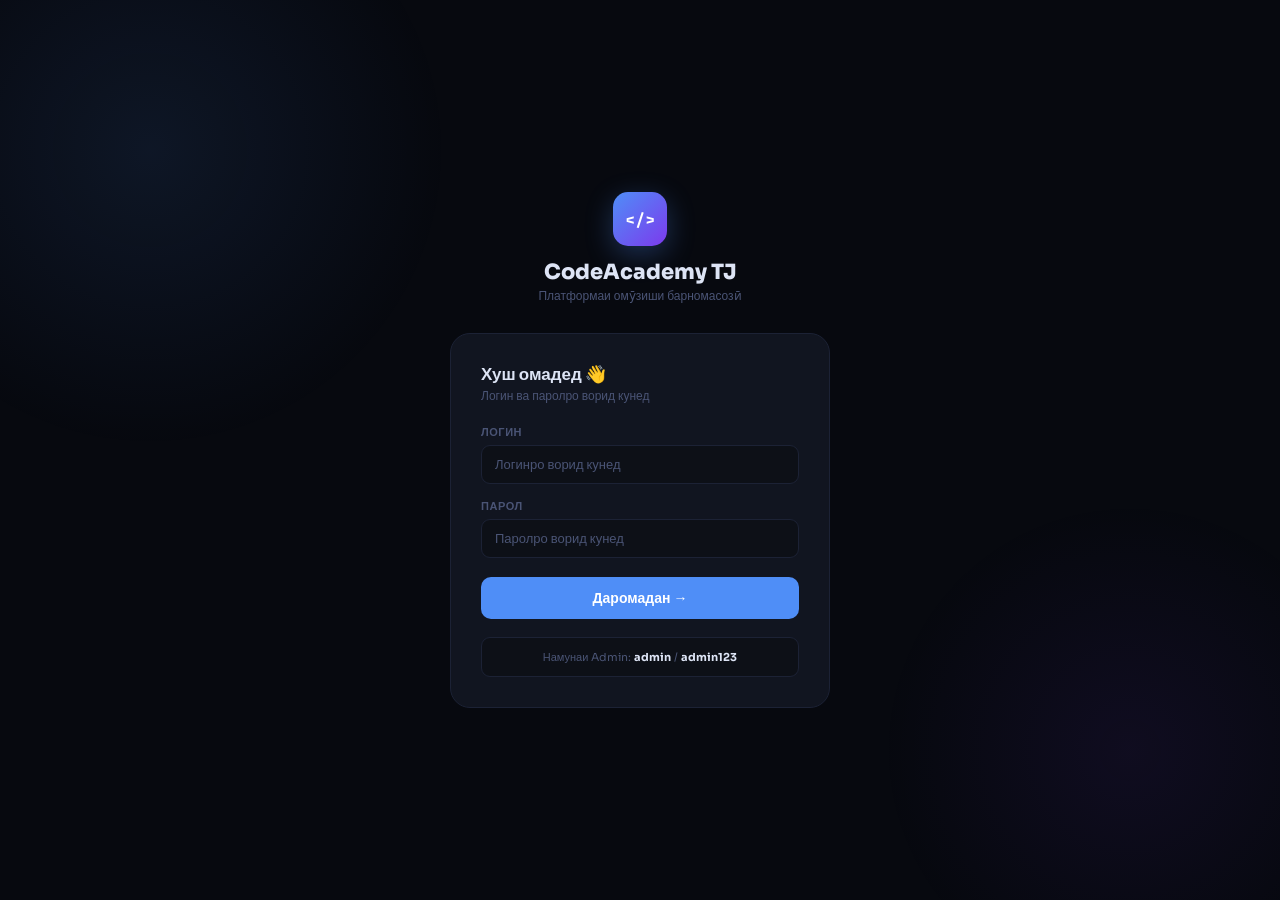
<file: courses.html>
<!DOCTYPE html>
<html lang="tg">
<head>
<meta charset="UTF-8"><meta name="viewport" content="width=device-width,initial-scale=1">
<title>Курсҳо — CodeAcademy TJ</title>
<link href="https://fonts.googleapis.com/css2?family=Space+Mono:wght@400;700&family=Sora:wght@300;400;500;600;700;800&display=swap" rel="stylesheet">
<link rel="stylesheet" href="style.css">
<style>
.course-grid{display:grid;grid-template-columns:repeat(3,1fr);gap:16px;margin-bottom:24px;}
.c-card{background:var(--card);border:1px solid var(--border);border-radius:14px;overflow:hidden;cursor:pointer;transition:all .25s;}
.c-card:hover{transform:translateY(-3px);border-color:rgba(79,142,247,.3);box-shadow:0 12px 32px rgba(0,0,0,.4);}
.c-thumb{height:110px;display:flex;align-items:center;justify-content:center;font-size:44px;background:var(--surface);}
.c-body{padding:14px;}
.c-tag{display:inline-block;font-size:10px;font-weight:700;letter-spacing:.07em;text-transform:uppercase;padding:2px 9px;border-radius:100px;margin-bottom:8px;}
.c-title{font-size:14px;font-weight:700;margin-bottom:5px;}
.c-desc{font-size:12px;color:var(--muted);line-height:1.6;margin-bottom:12px;}
.c-foot{display:flex;align-items:center;justify-content:space-between;padding-top:10px;border-top:1px solid var(--border);font-size:12px;color:var(--muted);}
.video-layout{display:grid;grid-template-columns:1fr 300px;gap:18px;}
.v-player{background:#000;border-radius:14px;overflow:hidden;aspect-ratio:16/9;border:1px solid var(--border);}
.v-player iframe{width:100%;height:100%;border:none;}
.v-player .v-placeholder{width:100%;height:100%;display:flex;flex-direction:column;align-items:center;justify-content:center;color:var(--muted);gap:10px;}
.play-icon{width:60px;height:60px;border-radius:50%;background:var(--accent);display:flex;align-items:center;justify-content:center;box-shadow:0 0 30px rgba(79,142,247,.4);}
.lesson-item{display:flex;align-items:center;gap:10px;padding:10px 14px;border-radius:9px;cursor:pointer;transition:background .16s;}
.lesson-item:hover{background:var(--surface);}
.lesson-item.active{background:rgba(79,142,247,.08);}
.l-num{width:26px;height:26px;border-radius:7px;background:var(--surface);border:1px solid var(--border);display:flex;align-items:center;justify-content:center;font-size:10px;font-family:'Space Mono',monospace;color:var(--muted);flex-shrink:0;}
.lesson-item.active .l-num{background:rgba(79,142,247,.15);border-color:rgba(79,142,247,.3);color:var(--accent);}
.l-info{flex:1;min-width:0;}
.l-name{font-size:12px;font-weight:600;margin-bottom:2px;}
.l-dur{font-size:11px;color:var(--muted);}
.prog-btn{padding:5px 13px;font-size:11px;font-weight:700;border-radius:7px;border:1px solid rgba(16,185,129,.3);background:rgba(16,185,129,.1);color:var(--green);cursor:pointer;font-family:'Sora',sans-serif;transition:all .16s;}
.prog-btn:hover{background:rgba(16,185,129,.2);}
@media(max-width:860px){.course-grid{grid-template-columns:1fr;}.video-layout{grid-template-columns:1fr;}}
</style>
</head>
<body>
<script src="platform.js"></script>

<div class="sidebar">
  <div class="s-logo">
    <div class="s-logo-icon">&lt;/&gt;</div>
    <div class="s-logo-text">CodeAcademy <small>Талаба</small></div>
  </div>
  <nav class="s-nav">
    <a class="s-item" href="pupil.html"><svg width="15" height="15" viewBox="0 0 24 24" fill="none" stroke="currentColor" stroke-width="2"><rect x="3" y="3" width="7" height="7"/><rect x="14" y="3" width="7" height="7"/><rect x="14" y="14" width="7" height="7"/><rect x="3" y="14" width="7" height="7"/></svg> Дашборд</a>
    <a class="s-item active" href="courses.html"><svg width="15" height="15" viewBox="0 0 24 24" fill="none" stroke="currentColor" stroke-width="2"><path d="M4 19.5A2.5 2.5 0 0 1 6.5 17H20"/><path d="M6.5 2H20v20H6.5A2.5 2.5 0 0 1 4 19.5v-15A2.5 2.5 0 0 1 6.5 2z"/></svg> Курсҳо</a>
    <a class="s-item" href="zadacha.html"><svg width="15" height="15" viewBox="0 0 24 24" fill="none" stroke="currentColor" stroke-width="2"><path d="M14 2H6a2 2 0 0 0-2 2v16a2 2 0 0 0 2 2h12a2 2 0 0 0 2-2V8z"/><polyline points="14 2 14 8 20 8"/></svg> Вазифаҳо</a>
    <a class="s-item" href="test.html"><svg width="15" height="15" viewBox="0 0 24 24" fill="none" stroke="currentColor" stroke-width="2"><path d="M9 11l3 3L22 4"/><path d="M21 12v7a2 2 0 0 1-2 2H5a2 2 0 0 1-2-2V5a2 2 0 0 1 2-2h11"/></svg> Тестҳо</a>
    <a class="s-item" href="reyting.html"><svg width="15" height="15" viewBox="0 0 24 24" fill="none" stroke="currentColor" stroke-width="2"><polyline points="22 12 18 12 15 21 9 3 6 12 2 12"/></svg> Рейтинг</a>
    <a class="s-item" href="interpreter.html"><svg width="15" height="15" viewBox="0 0 24 24" fill="none" stroke="currentColor" stroke-width="2"><polyline points="4 17 10 11 4 5"/><line x1="12" y1="19" x2="20" y2="19"/></svg> Интерпретатор</a>
  </nav>
  <div class="s-footer">
    <div class="avatar" id="av-init">ТА</div>
    <div class="av-info"><div class="av-name" id="av-name">Талаба</div><div class="av-role">Талаба</div></div>
    <button class="logout-btn" onclick="Auth.logout()"><svg width="15" height="15" viewBox="0 0 24 24" fill="none" stroke="currentColor" stroke-width="2"><path d="M9 21H5a2 2 0 0 1-2-2V5a2 2 0 0 1 2-2h4"/><polyline points="16 17 21 12 16 7"/><line x1="21" y1="12" x2="9" y2="12"/></svg></button>
  </div>
</div>

<div class="main">
  <div class="topbar">
    <div class="tb-title" id="tb-title">📚 <span>Ҳамаи Курсҳо</span></div>
    <div class="tb-right"><button class="btn btn-outline btn-sm" id="back-btn" onclick="showCourseList()" style="display:none">← Бозгашт</button></div>
  </div>
  <div class="content">
    <!-- COURSE LIST -->
    <div id="view-list">
      <div class="course-grid" id="course-grid"></div>
    </div>
    <!-- VIDEO VIEW -->
    <div id="view-video" style="display:none">
      <div class="video-layout">
        <div>
          <div class="v-player" id="v-player"></div>
          <div style="margin-top:16px">
            <div style="font-size:17px;font-weight:800;margin-bottom:6px" id="v-title">—</div>
            <div style="font-size:12px;color:var(--muted);margin-bottom:14px" id="v-meta">—</div>
            <button class="prog-btn" onclick="markDone()">✓ Дарсро тамом кардам</button>
          </div>
        </div>
        <div class="card" style="height:fit-content">
          <div class="card-hd"><span class="card-title" id="v-course-title">Дарсҳо</span><span id="v-progress-badge" class="badge b-green"></span></div>
          <div id="lesson-list" style="padding:8px;max-height:65vh;overflow-y:auto"></div>
        </div>
      </div>
    </div>
  </div>
</div>

<script>
const me = Auth.requirePupil();
if(me){ document.getElementById('av-name').textContent=me.name; document.getElementById('av-init').textContent=initials(me.name); }

let activeCourse=null, activeVideo=null;

function showCourseList(){
  document.getElementById('view-list').style.display='';
  document.getElementById('view-video').style.display='none';
  document.getElementById('back-btn').style.display='none';
  document.getElementById('tb-title').innerHTML='📚 <span>Ҳамаи Курсҳо</span>';
  renderCourses();
}

function renderCourses(){
  const courses = DB.getCourses();
  const progress = DB.getProgress(me.id);
  const grid = document.getElementById('course-grid');
  if(!courses.length){ grid.innerHTML='<div class="empty" style="grid-column:1/-1"><div class="empty-icon">📚</div><div class="empty-text">Ҳанӯз курс нест. Аз Admin хоҳиш кунед!</div></div>'; return; }
  grid.innerHTML = courses.map(c=>{
    const pct = progress[c.id]||0;
    return `<div class="c-card" onclick="openCourse(${c.id})">
      <div class="c-thumb">${c.emoji||'📚'}</div>
      <div class="c-body">
        <div class="c-tag badge b-blue">${c.level||'IT'}</div>
        <div class="c-title">${c.title}</div>
        <div class="c-desc">${c.desc||''}</div>
        <div class="prog-wrap" style="margin-bottom:6px"><div class="prog-fill" style="width:${pct}%"></div></div>
        <div class="c-foot">
          <span>${pct}% тамом</span>
          <span style="color:var(--accent);font-weight:600">${pct===100?'✓ Тамом':'Идома →'}</span>
        </div>
      </div>
    </div>`;
  }).join('');
}

function openCourse(cid){
  activeCourse = DB.getCourses().find(c=>c.id===cid);
  if(!activeCourse) return;
  const videos = DB.getVideosByCourse(cid);
  document.getElementById('view-list').style.display='none';
  document.getElementById('view-video').style.display='';
  document.getElementById('back-btn').style.display='';
  document.getElementById('tb-title').innerHTML=`${activeCourse.emoji||'📚'} <span>${activeCourse.title}</span>`;
  document.getElementById('v-course-title').textContent=activeCourse.title;
  if(videos.length) loadVideo(videos[0], videos);
  else { document.getElementById('v-player').innerHTML='<div class="v-placeholder"><div class="play-icon"><svg width="24" height="24" viewBox="0 0 24 24" fill="white"><polygon points="5 3 19 12 5 21 5 3"/></svg></div><div>Ҳанӯз видео нест</div></div>'; renderLessons([], null); }
}

function loadVideo(v, videos){
  activeVideo = v;
  document.getElementById('v-title').textContent = v.title;
  document.getElementById('v-meta').textContent = `⏱️ ${v.duration||'—'} • ${activeCourse.title}`;
  document.getElementById('v-player').innerHTML = v.url
    ? `<video src="${v.url}" controls style="width:100%;height:100%;background:#000" controlsList="nodownload"></video>`
    : '<div class="v-placeholder"><div class="play-icon"><svg width="24" height="24" viewBox="0 0 24 24" fill="white"><polygon points="5 3 19 12 5 21 5 3"/></svg></div><div>Видео нест</div></div>';
  renderLessons(videos||DB.getVideosByCourse(activeCourse.id), v.id);
}

function renderLessons(videos, activeId){
  const progress = DB.getProgress(me.id);
  const pct = progress[activeCourse.id]||0;
  document.getElementById('v-progress-badge').textContent = pct+'%';
  const ll = document.getElementById('lesson-list');
  if(!videos.length){ ll.innerHTML='<div class="empty"><div class="empty-icon">🎬</div><div class="empty-text">Видео нест</div></div>'; return; }
  ll.innerHTML = videos.map((v,i)=>{
    const watched = DB.isWatched(me.id, v.id);
    return `<div class="lesson-item ${v.id===activeId?'active':''} ${watched?'done':''}" onclick="loadVideo(${JSON.stringify(v).replace(/"/g,'&quot;')}, null)">
      <div class="l-num" style="${watched?'background:rgba(16,185,129,.15);border-color:rgba(16,185,129,.3);color:var(--green)':''}">${watched?'✓':i+1}</div>
      <div class="l-info"><div class="l-name">${v.title}</div><div class="l-dur">${v.duration||'—'}</div></div>
    </div>`;
  }).join('');
}

function markDone(){
  if(!activeCourse || !activeVideo) return;
  // Mark this video as watched
  DB.markWatched(me.id, activeVideo.id);
  const videos = DB.getVideosByCourse(activeCourse.id);
  const watched = videos.filter(v=>DB.isWatched(me.id, v.id)).length;
  const pct = videos.length ? Math.round(watched/videos.length*100) : 100;
  DB.setProgress(me.id, activeCourse.id, pct);
  // Auto cert if 100%
  if(pct>=100 && !DB.hasCert(me.id, activeCourse.id)){
    DB.addCert(me.id, activeCourse.id);
    showToast('🏅 Табрик! Сертификат гирифтед! Сертификат саҳифаро бинед.');
  } else {
    showToast(`✓ Дарс тамом! Пешрафт: ${pct}%`);
  }
  renderLessons(videos, activeVideo?.id);
}

showCourseList();
</script>
</body>
</html>
</file>
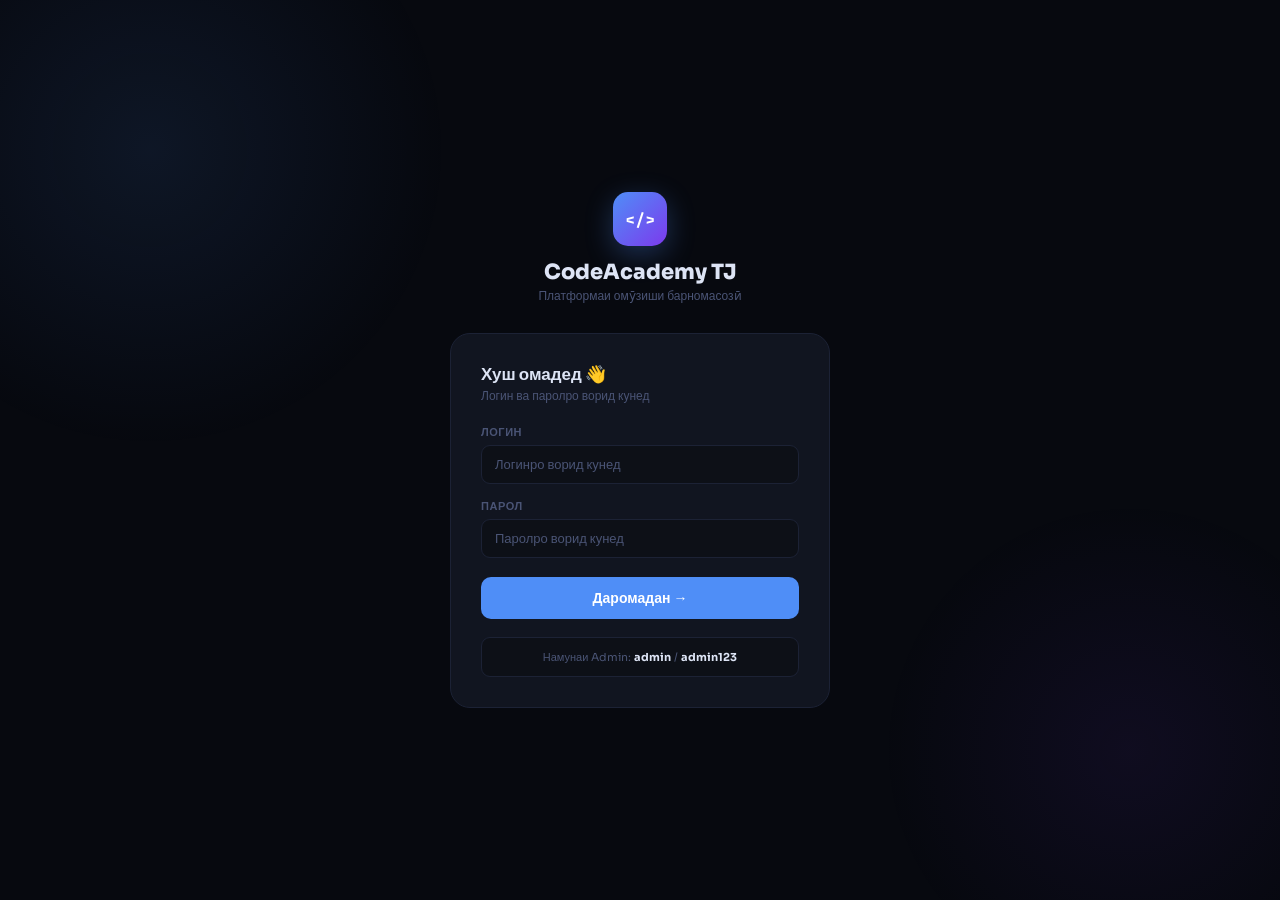
<file: jadval.html>
<!DOCTYPE html>
<html lang="tg">
<head>
<meta charset="UTF-8"><meta name="viewport" content="width=device-width,initial-scale=1">
<title>Ҷадвал — CodeAcademy TJ</title>
<link href="https://fonts.googleapis.com/css2?family=Space+Mono:wght@400;700&family=Sora:wght@300;400;500;600;700;800&display=swap" rel="stylesheet">
<link rel="stylesheet" href="style.css">
<style>
.week-grid { display: grid; grid-template-columns: repeat(7,1fr); gap: 10px; margin-bottom: 24px; }
.day-col { background: var(--card); border: 1px solid var(--border); border-radius: 12px; overflow: hidden; min-height: 200px; }
.day-hd { padding: 10px; text-align: center; border-bottom: 1px solid var(--border); font-size: 12px; font-weight: 700; }
.day-hd.today { background: rgba(79,142,247,.12); color: var(--accent); }
.day-num { font-family: 'Space Mono', monospace; font-size: 18px; font-weight: 700; line-height: 1; }
.day-name { font-size: 10px; color: var(--muted); text-transform: uppercase; letter-spacing: .06em; margin-top: 2px; }
.day-items { padding: 8px; display: flex; flex-direction: column; gap: 5px; }
.lesson-chip { padding: 7px 9px; border-radius: 8px; font-size: 11px; cursor: pointer; transition: all .16s; border-left: 3px solid; }
.lesson-chip:hover { filter: brightness(1.2); }
.chip-time { font-family: 'Space Mono', monospace; font-size: 10px; opacity: .8; margin-bottom: 2px; }
.chip-title { font-weight: 600; line-height: 1.3; }
.chip-course { font-size: 10px; opacity: .7; margin-top: 2px; }

.add-fab { position: fixed; bottom: 28px; right: 28px; width: 52px; height: 52px; border-radius: 50%; background: var(--accent); border: none; color: #fff; font-size: 24px; cursor: pointer; box-shadow: 0 8px 24px rgba(79,142,247,.4); transition: all .2s; display: flex; align-items: center; justify-content: center; z-index: 50; }
.add-fab:hover { transform: scale(1.1); background: #3a7be8; }

.legend { display: flex; gap: 14px; flex-wrap: wrap; margin-bottom: 18px; }
.leg-item { display: flex; align-items: center; gap: 6px; font-size: 12px; }
.leg-dot { width: 12px; height: 12px; border-radius: 3px; }

@media(max-width:860px){ .week-grid{grid-template-columns:repeat(3,1fr);} }
</style>
</head>
<body>
<script src="platform.js"></script>

<div class="sidebar">
  <div class="s-logo"><div class="s-logo-icon">&lt;/&gt;</div><div class="s-logo-text">CodeAcademy <small id="role-lbl">Талаба</small></div></div>
  <nav class="s-nav" id="side-nav"></nav>
  <div class="s-footer">
    <div class="avatar" id="av-init">ТА</div>
    <div class="av-info"><div class="av-name" id="av-name">Талаба</div><div class="av-role" id="av-role">Талаба</div></div>
    <button class="logout-btn" onclick="Auth.logout()"><svg width="15" height="15" viewBox="0 0 24 24" fill="none" stroke="currentColor" stroke-width="2"><path d="M9 21H5a2 2 0 0 1-2-2V5a2 2 0 0 1 2-2h4"/><polyline points="16 17 21 12 16 7"/><line x1="21" y1="12" x2="9" y2="12"/></svg></button>
  </div>
</div>

<div class="main">
  <div class="topbar">
    <div class="tb-title">📅 <span>Ҷадвали дарсҳо</span></div>
    <div class="tb-right">
      <div id="week-nav" style="display:flex;align-items:center;gap:8px">
        <button class="btn btn-outline btn-sm" onclick="changeWeek(-1)">← Пеш</button>
        <span id="week-label" style="font-size:13px;font-weight:600;min-width:160px;text-align:center"></span>
        <button class="btn btn-outline btn-sm" onclick="changeWeek(1)">Баъд →</button>
        <button class="btn btn-primary btn-sm" onclick="changeWeek(0)">Имрӯз</button>
      </div>
    </div>
  </div>
  <div class="content">
    <div class="legend" id="legend"></div>
    <div class="week-grid" id="week-grid"></div>
  </div>
</div>

<!-- FAB for admin -->
<button class="add-fab" id="add-fab" onclick="openModal('modal-add')" title="Дарс илова кун" style="display:none">+</button>

<!-- MODAL ADD (admin only) -->
<div class="modal-overlay" id="modal-add">
  <div class="modal">
    <div class="modal-title">📅 Дарс илова кардан</div>
    <div class="modal-sub">Ҷадвалга дарс монед</div>
    <div class="form-group"><label class="form-label">Номи дарс</label><input class="form-input" id="sc-title" placeholder="Масалан: Python — Функсияҳо"></div>
    <div class="form-group"><label class="form-label">Мавзӯъ</label><select class="form-input" id="sc-course"><option value="">— Интихоб кунед —</option></select></div>
    <div class="g2">
      <div class="form-group"><label class="form-label">Рӯз</label>
        <select class="form-input" id="sc-day">
          <option value="0">Якшанбе</option><option value="1">Душанбе</option><option value="2">Сешанбе</option>
          <option value="3">Чоршанбе</option><option value="4">Панҷшанбе</option><option value="5">Ҷумъа</option><option value="6">Шанбе</option>
        </select>
      </div>
      <div class="form-group"><label class="form-label">Вақт</label><input class="form-input" id="sc-time" type="time" value="09:00"></div>
    </div>
    <div class="form-group"><label class="form-label">Давомнокӣ (дақиқа)</label><input class="form-input" id="sc-dur" type="number" value="60" min="15"></div>
    <div class="modal-footer">
      <button class="btn btn-outline" onclick="closeModal('modal-add')">Бекор</button>
      <button class="btn btn-primary" onclick="saveScheduleItem()">Сохтан</button>
    </div>
  </div>
</div>

<script>
const me = Auth.require();
if(!me) Auth.logout();
document.getElementById('av-name').textContent=me.name;
document.getElementById('av-init').textContent=initials(me.name);
document.getElementById('av-role').textContent=me.role==='admin'?'Администратор':'Талаба';
document.getElementById('role-lbl').textContent=me.role==='admin'?'Администратор':'Талаба';

// Show FAB for admin
if(me.role==='admin') document.getElementById('add-fab').style.display='flex';

// Nav
const nav=document.getElementById('side-nav');
if(me.role==='admin'){
  nav.innerHTML=`
    <a class="s-item" href="admin.html"><svg width="15" height="15" viewBox="0 0 24 24" fill="none" stroke="currentColor" stroke-width="2"><rect x="3" y="3" width="7" height="7"/><rect x="14" y="3" width="7" height="7"/><rect x="14" y="14" width="7" height="7"/><rect x="3" y="14" width="7" height="7"/></svg> Панел</a>
    <a class="s-item" href="reyting.html"><svg width="15" height="15" viewBox="0 0 24 24" fill="none" stroke="currentColor" stroke-width="2"><polyline points="22 12 18 12 15 21 9 3 6 12 2 12"/></svg> Рейтинг</a>
    <a class="s-item active" href="jadval.html"><svg width="15" height="15" viewBox="0 0 24 24" fill="none" stroke="currentColor" stroke-width="2"><rect x="3" y="4" width="18" height="18" rx="2"/><line x1="16" y1="2" x2="16" y2="6"/><line x1="8" y1="2" x2="8" y2="6"/><line x1="3" y1="10" x2="21" y2="10"/></svg> Ҷадвал</a>
    <a class="s-item" href="chat.html"><svg width="15" height="15" viewBox="0 0 24 24" fill="none" stroke="currentColor" stroke-width="2"><path d="M21 15a2 2 0 0 1-2 2H7l-4 4V5a2 2 0 0 1 2-2h14a2 2 0 0 1 2 2z"/></svg> Чат</a>`;
} else {
  nav.innerHTML=`
    <a class="s-item" href="pupil.html"><svg width="15" height="15" viewBox="0 0 24 24" fill="none" stroke="currentColor" stroke-width="2"><rect x="3" y="3" width="7" height="7"/><rect x="14" y="3" width="7" height="7"/><rect x="14" y="14" width="7" height="7"/><rect x="3" y="14" width="7" height="7"/></svg> Дашборд</a>
    <a class="s-item" href="courses.html"><svg width="15" height="15" viewBox="0 0 24 24" fill="none" stroke="currentColor" stroke-width="2"><path d="M4 19.5A2.5 2.5 0 0 1 6.5 17H20"/><path d="M6.5 2H20v20H6.5A2.5 2.5 0 0 1 4 19.5v-15A2.5 2.5 0 0 1 6.5 2z"/></svg> Курсҳо</a>
    <a class="s-item" href="zadacha.html"><svg width="15" height="15" viewBox="0 0 24 24" fill="none" stroke="currentColor" stroke-width="2"><path d="M14 2H6a2 2 0 0 0-2 2v16a2 2 0 0 0 2 2h12a2 2 0 0 0 2-2V8z"/><polyline points="14 2 14 8 20 8"/></svg> Вазифаҳо</a>
    <a class="s-item" href="test.html"><svg width="15" height="15" viewBox="0 0 24 24" fill="none" stroke="currentColor" stroke-width="2"><path d="M9 11l3 3L22 4"/><path d="M21 12v7a2 2 0 0 1-2 2H5a2 2 0 0 1-2-2V5a2 2 0 0 1 2-2h11"/></svg> Тестҳо</a>
    <a class="s-item" href="reyting.html"><svg width="15" height="15" viewBox="0 0 24 24" fill="none" stroke="currentColor" stroke-width="2"><polyline points="22 12 18 12 15 21 9 3 6 12 2 12"/></svg> Рейтинг</a>
    <a class="s-item" href="interpreter.html"><svg width="15" height="15" viewBox="0 0 24 24" fill="none" stroke="currentColor" stroke-width="2"><polyline points="4 17 10 11 4 5"/><line x1="12" y1="19" x2="20" y2="19"/></svg> Интерпретатор</a>
    <a class="s-item active" href="jadval.html"><svg width="15" height="15" viewBox="0 0 24 24" fill="none" stroke="currentColor" stroke-width="2"><rect x="3" y="4" width="18" height="18" rx="2"/><line x1="16" y1="2" x2="16" y2="6"/><line x1="8" y1="2" x2="8" y2="6"/><line x1="3" y1="10" x2="21" y2="10"/></svg> Ҷадвал</a>
    <a class="s-item" href="chat.html"><svg width="15" height="15" viewBox="0 0 24 24" fill="none" stroke="currentColor" stroke-width="2"><path d="M21 15a2 2 0 0 1-2 2H7l-4 4V5a2 2 0 0 1 2-2h14a2 2 0 0 1 2 2z"/></svg> Чат</a>
    <a class="s-item" href="certificate.html"><svg width="15" height="15" viewBox="0 0 24 24" fill="none" stroke="currentColor" stroke-width="2"><circle cx="12" cy="8" r="6"/><path d="M15.477 12.89L17 22l-5-3-5 3 1.523-9.11"/></svg> Сертификат</a>`;
}

const COLORS = ['#4f8ef7','#10b981','#f59e0b','#7c3aed','#ef4444','#06b6d4'];
const DAYS_TG = ['Якшанбе','Душанбе','Сешанбе','Чоршанбе','Панҷшанбе','Ҷумъа','Шанбе'];

let weekOffset = 0;

function getWeekDates(offset=0){
  const today = new Date();
  const dow = today.getDay();
  const monday = new Date(today);
  monday.setDate(today.getDate() - dow + offset*7);
  return Array.from({length:7},(_,i)=>{ const d=new Date(monday); d.setDate(monday.getDate()+i); return d; });
}

function changeWeek(dir){ if(dir===0) weekOffset=0; else weekOffset+=dir; render(); }

function render(){
  const dates = getWeekDates(weekOffset);
  const today = new Date();
  const schedule = DB.getSchedule();
  const courses = DB.getCourses();

  // Week label
  const fmt = d=>d.toLocaleDateString('ru-RU',{day:'2-digit',month:'2-digit'});
  document.getElementById('week-label').textContent=`${fmt(dates[0])} — ${fmt(dates[6])}`;

  // Legend
  const leg=document.getElementById('legend');
  leg.innerHTML=courses.map((c,i)=>`<div class="leg-item"><div class="leg-dot" style="background:${COLORS[i%COLORS.length]}"></div><span>${c.emoji||''} ${c.title}</span></div>`).join('');

  // Grid
  const grid=document.getElementById('week-grid');
  grid.innerHTML=dates.map((date,di)=>{
    const isToday=date.toDateString()===today.toDateString();
    const dayItems=schedule.filter(s=>parseInt(s.day)===date.getDay());
    const sorted=dayItems.sort((a,b)=>a.time.localeCompare(b.time));
    return `<div class="day-col">
      <div class="day-hd ${isToday?'today':''}">
        <div class="day-num">${date.getDate()}</div>
        <div class="day-name">${DAYS_TG[date.getDay()].slice(0,3)}</div>
      </div>
      <div class="day-items">
        ${sorted.map(s=>{
          const c=courses.find(c=>c.id===s.courseId);
          const ci=courses.indexOf(c);
          const color=COLORS[ci%COLORS.length]||'#4f8ef7';
          return `<div class="lesson-chip" style="background:${color}18;border-color:${color};color:${color}" ${me.role==='admin'?`onclick="delItem(${s.id})" title="Нест кардан"`:''}>
            <div class="chip-time">${s.time} · ${s.duration||60}д</div>
            <div class="chip-title">${s.title}</div>
            ${c?`<div class="chip-course">${c.emoji||''} ${c.title}</div>`:''}
          </div>`;
        }).join('')}
      </div>
    </div>`;
  }).join('');
}

function delItem(id){
  if(!confirm('Нест кунем?')) return;
  DB.deleteScheduleItem(id); render(); showToast('Нест шуд');
}

function saveScheduleItem(){
  const title=document.getElementById('sc-title').value.trim();
  if(!title){showToast('Номро ворид кунед','error');return;}
  const courseId=parseInt(document.getElementById('sc-course').value)||null;
  DB.addScheduleItem({
    title, courseId,
    day: document.getElementById('sc-day').value,
    time: document.getElementById('sc-time').value,
    duration: parseInt(document.getElementById('sc-dur').value)||60
  });
  closeModal('modal-add');
  ['sc-title','sc-dur'].forEach(id=>document.getElementById(id).value='');
  showToast('Дарс илова шуд! 📅'); render();
}

// Fill course select
function fillSelect(){
  const sel=document.getElementById('sc-course');
  const courses=DB.getCourses();
  sel.innerHTML='<option value="">— Интихоб кунед —</option>'+courses.map(c=>`<option value="${c.id}">${c.emoji||''} ${c.title}</option>`).join('');
}

document.getElementById('modal-add').addEventListener('click',function(e){if(e.target===this)closeModal('modal-add');});
document.getElementById('add-fab').addEventListener('click',()=>fillSelect());

render();
</script>
</body>
</html>
</file>
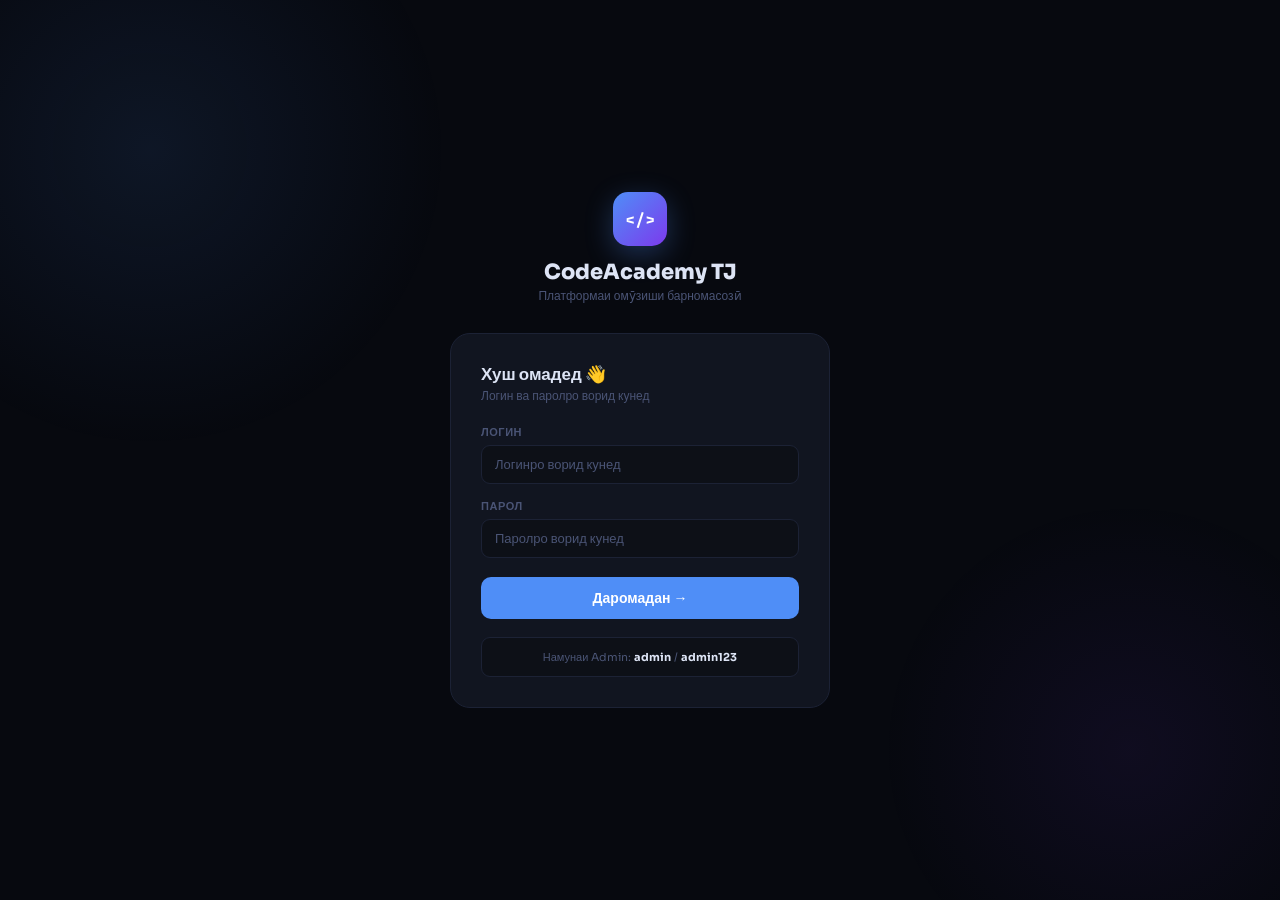
<file: login.html>
<!DOCTYPE html>
<html lang="tg">
<head>
<meta charset="UTF-8"><meta name="viewport" content="width=device-width,initial-scale=1">
<title>Даромад — CodeAcademy TJ</title>
<link href="https://fonts.googleapis.com/css2?family=Space+Mono:wght@400;700&family=Sora:wght@300;400;500;600;700;800&display=swap" rel="stylesheet">
<link rel="stylesheet" href="style.css">
<style>
body{display:flex;align-items:center;justify-content:center;min-height:100vh;overflow:hidden;}
body::before{content:'';position:fixed;width:600px;height:600px;border-radius:50%;background:radial-gradient(circle,rgba(79,142,247,.1) 0%,transparent 70%);top:-150px;left:-150px;pointer-events:none;}
body::after{content:'';position:fixed;width:500px;height:500px;border-radius:50%;background:radial-gradient(circle,rgba(124,58,237,.08) 0%,transparent 70%);bottom:-100px;right:-100px;pointer-events:none;}
.wrap{width:100%;max-width:420px;padding:20px;z-index:1;animation:fadeUp .4s ease;}
@keyframes fadeUp{from{opacity:0;transform:translateY(18px)}to{opacity:1;transform:translateY(0)}}
.lgo{text-align:center;margin-bottom:30px;}
.lgo-icon{width:54px;height:54px;background:linear-gradient(135deg,var(--accent),var(--accent2));border-radius:15px;display:inline-flex;align-items:center;justify-content:center;font-family:'Space Mono',monospace;font-size:17px;font-weight:700;color:#fff;margin-bottom:13px;box-shadow:0 8px 28px rgba(79,142,247,.3);}
.lgo-name{font-size:21px;font-weight:800;margin-bottom:3px;}
.lgo-sub{font-size:12px;color:var(--muted);}
.lcard{background:var(--card);border:1px solid var(--border);border-radius:20px;padding:30px;}
.ltitle{font-size:17px;font-weight:800;margin-bottom:3px;}
.lsub{font-size:12px;color:var(--muted);margin-bottom:22px;}
.role-sw{display:flex;background:var(--surface);border:1px solid var(--border);border-radius:9px;padding:3px;margin-bottom:20px;gap:3px;}
.role-btn{flex:1;padding:7px;border-radius:7px;border:none;background:transparent;color:var(--muted);font-size:12px;font-weight:600;cursor:pointer;font-family:'Sora',sans-serif;transition:all .16s;}
.role-btn.active{background:var(--card);color:var(--accent);box-shadow:0 2px 8px rgba(0,0,0,.3);}
.lerr{background:rgba(239,68,68,.1);border:1px solid rgba(239,68,68,.25);border-radius:9px;padding:9px 13px;font-size:12px;color:var(--danger);margin-bottom:14px;display:none;}
.lbtn{width:100%;padding:12px;border-radius:10px;border:none;background:var(--accent);color:#fff;font-size:14px;font-weight:700;cursor:pointer;font-family:'Sora',sans-serif;transition:all .2s;margin-top:4px;}
.lbtn:hover{background:#3a7be8;transform:translateY(-1px);box-shadow:0 8px 22px rgba(79,142,247,.3);}
.hint{margin-top:18px;padding:12px;background:var(--surface);border:1px solid var(--border);border-radius:9px;font-size:11px;color:var(--muted);text-align:center;}
.hint b{color:var(--text);}
</style>
</head>
<body>
<script>
// ===== INLINE AUTH — platform.js-сиз ишлайди =====
const Auth = {
  getUsers(){ try{ return JSON.parse(localStorage.getItem('plt_users')||'[]'); }catch(e){return[];} },
  saveUsers(u){ try{ localStorage.setItem('plt_users', JSON.stringify(u)); }catch(e){} },
  setCurrent(u){ try{ localStorage.setItem('plt_me', JSON.stringify(u)); }catch(e){} },
  getCurrent(){ try{ return JSON.parse(localStorage.getItem('plt_me')||'null'); }catch(e){return null;} }
};

// Admin-ни хамиша яратамиз
(function(){
  try {
    const users = Auth.getUsers();
    if(!users.find(u=>u.username==='admin')){
      users.push({id:1, name:'Администратор', username:'admin', password:'admin123', role:'admin'});
      Auth.saveUsers(users);
    }
  } catch(e){ console.error('Seed error:', e); }
})();

// Агар аллакай дохил шуда бошад
try {
  const me = Auth.getCurrent();
  if(me){ window.location.href = me.role==='admin' ? 'admin.html' : 'pupil.html'; }
} catch(e){}
</script>
<div class="wrap">
  <div class="lgo">
    <div class="lgo-icon">&lt;/&gt;</div>
    <div class="lgo-name">CodeAcademy TJ</div>
    <div class="lgo-sub">Платформаи омӯзиши барномасозӣ</div>
  </div>
  <div class="lcard">
    <div class="ltitle">Хуш омадед 👋</div>
    <div class="lsub">Логин ва паролро ворид кунед</div>

    <div class="lerr" id="err">Логин ё парол нодуруст аст!</div>

    <div class="form-group">
      <label class="form-label">Логин</label>
      <input class="form-input" id="uname" type="text" placeholder="Логинро ворид кунед" autocomplete="username">
    </div>
    <div class="form-group">
      <label class="form-label">Парол</label>
      <input class="form-input" id="upass" type="password" placeholder="Паролро ворид кунед" autocomplete="current-password">
    </div>
    <button class="lbtn" onclick="doLogin()">Даромадан →</button>

    <div class="hint">Намунаи Admin: <b>admin</b> / <b>admin123</b></div>
  </div>
</div>
<script>
function doLogin(){
  const uname = document.getElementById('uname').value.trim();
  const upass = document.getElementById('upass').value.trim();
  const err = document.getElementById('err');
  err.style.display = 'none';

  if(!uname || !upass){
    err.textContent = 'Логин ва паролро ворид кунед!';
    err.style.display = 'block';
    return;
  }

  try {
    // Ҳамеша Admin мавҷуд бошад
    const users = Auth.getUsers();
    if(!users.find(u=>u.username==='admin')){
      users.push({id:1, name:'Администратор', username:'admin', password:'admin123', role:'admin'});
      Auth.saveUsers(users);
    }

    const allUsers = Auth.getUsers();
    const user = allUsers.find(u => u.username===uname && u.password===upass);

    if(!user){
      err.textContent = 'Логин ё парол нодуруст! Admin: admin / admin123';
      err.style.display = 'block';
      return;
    }

    Auth.setCurrent(user);
    window.location.href = user.role==='admin' ? 'admin.html' : 'pupil.html';

  } catch(e) {
    err.textContent = 'Хато: ' + e.message;
    err.style.display = 'block';
  }
}

document.addEventListener('keydown', function(e){ if(e.key==='Enter') doLogin(); });
</script>
</body>
</html>
</file>
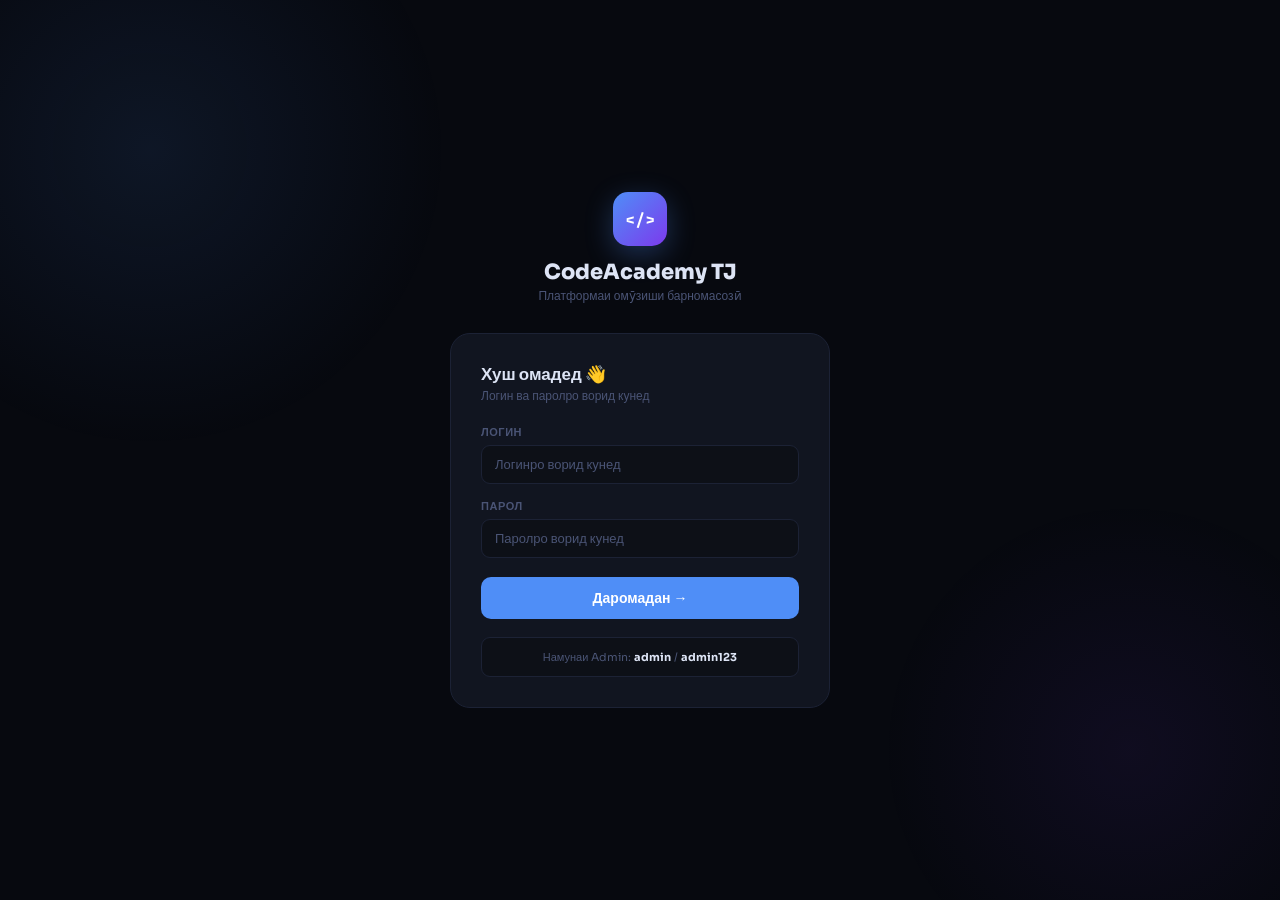
<file: pupil.html>
<!DOCTYPE html>
<html lang="tg">
<head>
<meta charset="UTF-8"><meta name="viewport" content="width=device-width,initial-scale=1">
<title>Дашборд — CodeAcademy TJ</title>
<link href="https://fonts.googleapis.com/css2?family=Space+Mono:wght@400;700&family=Sora:wght@300;400;500;600;700;800&display=swap" rel="stylesheet">
<link rel="stylesheet" href="style.css">
</head>
<body>
<script src="platform.js"></script>

<div class="sidebar">
  <div class="s-logo">
    <div class="s-logo-icon">&lt;/&gt;</div>
    <div class="s-logo-text">CodeAcademy <small>Талаба</small></div>
  </div>
  <nav class="s-nav">
    <a class="s-item active" href="pupil.html">
      <svg width="15" height="15" viewBox="0 0 24 24" fill="none" stroke="currentColor" stroke-width="2"><rect x="3" y="3" width="7" height="7"/><rect x="14" y="3" width="7" height="7"/><rect x="14" y="14" width="7" height="7"/><rect x="3" y="14" width="7" height="7"/></svg> Дашборд
    </a>
    <a class="s-item" href="courses.html">
      <svg width="15" height="15" viewBox="0 0 24 24" fill="none" stroke="currentColor" stroke-width="2"><path d="M4 19.5A2.5 2.5 0 0 1 6.5 17H20"/><path d="M6.5 2H20v20H6.5A2.5 2.5 0 0 1 4 19.5v-15A2.5 2.5 0 0 1 6.5 2z"/></svg> Курсҳо
    </a>
    <a class="s-item" href="zadacha.html">
      <svg width="15" height="15" viewBox="0 0 24 24" fill="none" stroke="currentColor" stroke-width="2"><path d="M14 2H6a2 2 0 0 0-2 2v16a2 2 0 0 0 2 2h12a2 2 0 0 0 2-2V8z"/><polyline points="14 2 14 8 20 8"/></svg> Вазифаҳо
    </a>
    <a class="s-item" href="test.html">
      <svg width="15" height="15" viewBox="0 0 24 24" fill="none" stroke="currentColor" stroke-width="2"><path d="M9 11l3 3L22 4"/><path d="M21 12v7a2 2 0 0 1-2 2H5a2 2 0 0 1-2-2V5a2 2 0 0 1 2-2h11"/></svg> Тестҳо
    </a>
    <a class="s-item" href="reyting.html">
      <svg width="15" height="15" viewBox="0 0 24 24" fill="none" stroke="currentColor" stroke-width="2"><polyline points="22 12 18 12 15 21 9 3 6 12 2 12"/></svg> Рейтинг
    </a>
  </nav>
  <div class="s-footer">
    <div class="avatar" id="av-init">ТА</div>
    <div class="av-info"><div class="av-name" id="av-name">Талаба</div><div class="av-role">Талаба</div></div>
    <button class="logout-btn" onclick="Auth.logout()">
      <svg width="15" height="15" viewBox="0 0 24 24" fill="none" stroke="currentColor" stroke-width="2"><path d="M9 21H5a2 2 0 0 1-2-2V5a2 2 0 0 1 2-2h4"/><polyline points="16 17 21 12 16 7"/><line x1="21" y1="12" x2="9" y2="12"/></svg>
    </button>
  </div>
</div>

<div class="main">
  <div class="topbar">
    <div class="tb-title">Хуш омадед, <span id="tb-name">Талаба</span>! 👋</div>
  </div>
  <div class="content">
    <div class="stats-row" id="stats-row"></div>
    <div class="g2 mb22">
      <!-- PROGRESS -->
      <div class="card">
        <div class="card-hd"><span class="card-title">📈 Пешрафти курсҳо</span><a href="courses.html" class="btn btn-outline btn-xs">Ҳамааш</a></div>
        <div id="progress-list" style="padding:4px 0"></div>
      </div>
      <!-- RECENT RESULTS -->
      <div class="card">
        <div class="card-hd"><span class="card-title">🏆 Охирин натиҷаҳо</span></div>
        <div id="results-list" style="padding:4px 0"></div>
      </div>
    </div>
    <!-- TASKS PREVIEW -->
    <div class="card">
      <div class="card-hd"><span class="card-title">📝 Вазифаҳои наздик</span><a href="zadacha.html" class="btn btn-outline btn-xs">Ҳамааш</a></div>
      <table class="tbl"><thead><tr><th>Вазифа</th><th>Мавзӯъ</th><th>Муҳлат</th><th>Хол</th></tr></thead><tbody id="tb-tasks"></tbody></table>
    </div>
  </div>
</div>

<script>
const me = Auth.requirePupil();
if(me){
  document.getElementById('av-name').textContent = me.name;
  document.getElementById('av-init').textContent = initials(me.name);
  document.getElementById('tb-name').textContent = me.name.split(' ')[0];
}

function render(){
  const courses = DB.getCourses();
  const results = DB.getResults().filter(r=>r.userId===me.id);
  const tasks = DB.getTasks();
  const progress = DB.getProgress(me.id);

  // Stats
  const totalPct = courses.length ? Math.round(Object.values(progress).reduce((a,b)=>a+b,0)/courses.length) : 0;
  const avgScore = results.length ? Math.round(results.reduce((a,r)=>a+r.score,0)/results.length) : 0;
  document.getElementById('stats-row').innerHTML = `
    <div class="stat-box"><div class="stat-ico" style="background:rgba(79,142,247,.1);color:var(--accent)">📚</div><div class="stat-val" style="color:var(--accent)">${courses.length}</div><div class="stat-lbl">Курсҳо</div></div>
    <div class="stat-box"><div class="stat-ico" style="background:rgba(16,185,129,.1);color:var(--green)">📊</div><div class="stat-val" style="color:var(--green)">${totalPct}%</div><div class="stat-lbl">Умумӣ пешрафт</div></div>
    <div class="stat-box"><div class="stat-ico" style="background:rgba(245,158,11,.1);color:var(--yellow)">✅</div><div class="stat-val" style="color:var(--yellow)">${results.length}</div><div class="stat-lbl">Тест гузаронда</div></div>
    <div class="stat-box"><div class="stat-ico" style="background:rgba(124,58,237,.1);color:#a78bfa">🏆</div><div class="stat-val" style="color:#a78bfa">${avgScore}%</div><div class="stat-lbl">Миёнаи тест</div></div>
  `;

  // Progress list
  const pl = document.getElementById('progress-list');
  if(!courses.length){ pl.innerHTML='<div class="empty"><div class="empty-icon">📚</div><div class="empty-text">Ҳанӯз курс нест</div></div>'; }
  else {
    pl.innerHTML = courses.map(c=>{
      const pct = progress[c.id]||0;
      return `<div style="padding:12px 18px;border-bottom:1px solid rgba(28,34,53,.5)">
        <div style="display:flex;align-items:center;gap:10px;margin-bottom:6px">
          <span>${c.emoji||'📚'}</span>
          <span style="font-size:13px;font-weight:600;flex:1">${c.title}</span>
          <span style="font-size:12px;color:var(--accent);font-weight:700">${pct}%</span>
        </div>
        <div class="prog-wrap"><div class="prog-fill" style="width:${pct}%"></div></div>
      </div>`;
    }).join('');
  }

  // Results
  const rl = document.getElementById('results-list');
  const myResults = results.slice(-5).reverse();
  if(!myResults.length){ rl.innerHTML='<div class="empty"><div class="empty-icon">🏆</div><div class="empty-text">Ҳанӯз тест нагузаронед</div></div>'; }
  else {
    rl.innerHTML = myResults.map(r=>`
      <div style="padding:12px 18px;border-bottom:1px solid rgba(28,34,53,.5);display:flex;align-items:center;gap:10px">
        <div style="flex:1"><div style="font-size:13px;font-weight:600">${r.testTitle||'Тест'}</div><div style="font-size:11px;color:var(--muted)">${fmtDate(r.date)}</div></div>
        <span class="badge ${r.score>=70?'b-green':r.score>=50?'b-yellow':'b-red'}">${r.score}%</span>
      </div>
    `).join('');
  }

  // Tasks
  const tb = document.getElementById('tb-tasks');
  if(!tasks.length){ tb.innerHTML=`<tr><td colspan="4"><div class="empty"><div class="empty-icon">📝</div><div class="empty-text">Вазифа нест</div></div></td></tr>`; return; }
  const courses2 = DB.getCourses();
  tb.innerHTML = tasks.slice(0,5).map(t=>{
    const c = courses2.find(c=>c.id===t.courseId);
    const isExpired = t.deadline && new Date(t.deadline) < new Date();
    return `<tr>
      <td><b>${t.title}</b></td>
      <td>${c?c.emoji+' '+c.title:'—'}</td>
      <td><span class="badge ${isExpired?'b-red':'b-yellow'}">${fmtDate(t.deadline)}</span></td>
      <td><span class="badge b-green">+${t.points||0}</span></td>
    </tr>`;
  }).join('');
}
render();
</script>
</body>
</html>
</file>
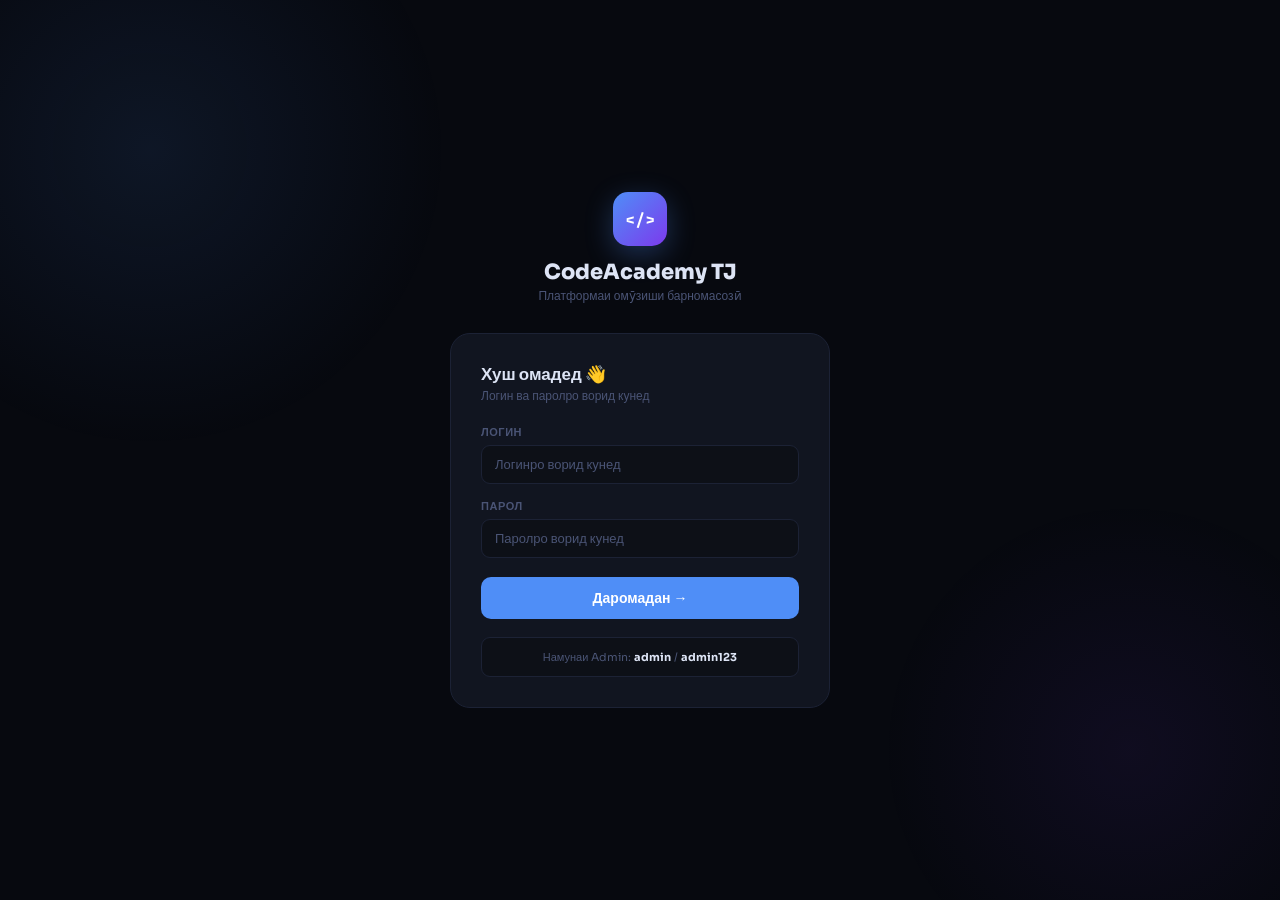
<file: reyting.html>
<!DOCTYPE html>
<html lang="tg">
<head>
<meta charset="UTF-8"><meta name="viewport" content="width=device-width,initial-scale=1">
<title>Рейтинг — CodeAcademy TJ</title>
<link href="https://fonts.googleapis.com/css2?family=Space+Mono:wght@400;700&family=Sora:wght@300;400;500;600;700;800&display=swap" rel="stylesheet">
<link rel="stylesheet" href="style.css">
<style>
.podium{display:flex;align-items:flex-end;justify-content:center;gap:12px;margin-bottom:32px;}
.pod{text-align:center;flex:1;max-width:160px;}
.pod-box{border-radius:14px 14px 0 0;display:flex;flex-direction:column;align-items:center;justify-content:flex-end;padding:16px 10px;position:relative;}
.pod-1 .pod-box{background:linear-gradient(180deg,rgba(245,158,11,.2),rgba(245,158,11,.05));border:1px solid rgba(245,158,11,.3);height:140px;}
.pod-2 .pod-box{background:linear-gradient(180deg,rgba(148,163,184,.15),rgba(148,163,184,.03));border:1px solid rgba(148,163,184,.25);height:110px;}
.pod-3 .pod-box{background:linear-gradient(180deg,rgba(180,120,60,.15),rgba(180,120,60,.03));border:1px solid rgba(180,120,60,.25);height:90px;}
.pod-avatar{width:48px;height:48px;border-radius:50%;display:flex;align-items:center;justify-content:center;font-weight:800;font-size:17px;margin-bottom:8px;}
.pod-1 .pod-avatar{background:linear-gradient(135deg,#f59e0b,#d97706);color:#fff;}
.pod-2 .pod-avatar{background:linear-gradient(135deg,#94a3b8,#64748b);color:#fff;}
.pod-3 .pod-avatar{background:linear-gradient(135deg,#b45309,#92400e);color:#fff;}
.pod-medal{position:absolute;top:-14px;left:50%;transform:translateX(-50%);font-size:24px;}
.pod-name{font-size:12px;font-weight:700;margin-top:4px;}
.pod-score{font-size:11px;color:var(--muted);}

.rank-row{display:flex;align-items:center;gap:13px;padding:12px 18px;border-bottom:1px solid rgba(28,34,53,.7);transition:background .16s;}
.rank-row:hover{background:rgba(79,142,247,.04);}
.rank-row:last-child{border-bottom:none;}
.rank-row.me{background:rgba(79,142,247,.07);border-left:3px solid var(--accent);}
.rank-num{width:28px;font-family:'Space Mono',monospace;font-size:13px;font-weight:700;color:var(--muted);text-align:center;flex-shrink:0;}
.rank-num.top{color:var(--yellow);}
.rank-name{flex:1;font-size:13px;font-weight:600;}
.rank-badges{display:flex;gap:6px;flex-wrap:wrap;}
.rank-score{font-family:'Space Mono',monospace;font-size:14px;font-weight:700;color:var(--accent);}
</style>
</head>
<body>
<script src="platform.js"></script>

<div class="sidebar">
  <div class="s-logo"><div class="s-logo-icon">&lt;/&gt;</div><div class="s-logo-text">CodeAcademy <small id="role-label">Талаба</small></div></div>
  <nav class="s-nav" id="side-nav"></nav>
  <div class="s-footer">
    <div class="avatar" id="av-init">ТА</div>
    <div class="av-info"><div class="av-name" id="av-name">Талаба</div><div class="av-role" id="av-role">Талаба</div></div>
    <button class="logout-btn" onclick="Auth.logout()"><svg width="15" height="15" viewBox="0 0 24 24" fill="none" stroke="currentColor" stroke-width="2"><path d="M9 21H5a2 2 0 0 1-2-2V5a2 2 0 0 1 2-2h4"/><polyline points="16 17 21 12 16 7"/><line x1="21" y1="12" x2="9" y2="12"/></svg></button>
  </div>
</div>

<div class="main">
  <div class="topbar"><div class="tb-title">🏆 <span>Рейтинги талабаҳо</span></div></div>
  <div class="content">
    <div class="stats-row" id="stats-row"></div>
    <!-- PODIUM -->
    <div class="podium" id="podium"></div>
    <!-- TABLE -->
    <div class="card">
      <div class="card-hd"><span class="card-title">📊 Рӯйхати пурраи рейтинг</span></div>
      <div id="rank-list"></div>
    </div>
  </div>
</div>

<script>
const me = Auth.require();
if(me){
  document.getElementById('av-name').textContent=me.name;
  document.getElementById('av-init').textContent=initials(me.name);
  document.getElementById('av-role').textContent=me.role==='admin'?'Администратор':'Талаба';
  document.getElementById('role-label').textContent=me.role==='admin'?'Администратор':'Талаба';
  // Nav
  const nav = document.getElementById('side-nav');
  if(me.role==='admin'){
    nav.innerHTML=`
      <a class="s-item" href="admin.html"><svg width="15" height="15" viewBox="0 0 24 24" fill="none" stroke="currentColor" stroke-width="2"><rect x="3" y="3" width="7" height="7"/><rect x="14" y="3" width="7" height="7"/><rect x="14" y="14" width="7" height="7"/><rect x="3" y="14" width="7" height="7"/></svg> Панел</a>
      <a class="s-item active" href="reyting.html"><svg width="15" height="15" viewBox="0 0 24 24" fill="none" stroke="currentColor" stroke-width="2"><polyline points="22 12 18 12 15 21 9 3 6 12 2 12"/></svg> Рейтинг</a>`;
  } else {
    nav.innerHTML=`
      <a class="s-item" href="pupil.html"><svg width="15" height="15" viewBox="0 0 24 24" fill="none" stroke="currentColor" stroke-width="2"><rect x="3" y="3" width="7" height="7"/><rect x="14" y="3" width="7" height="7"/><rect x="14" y="14" width="7" height="7"/><rect x="3" y="14" width="7" height="7"/></svg> Дашборд</a>
      <a class="s-item" href="courses.html"><svg width="15" height="15" viewBox="0 0 24 24" fill="none" stroke="currentColor" stroke-width="2"><path d="M4 19.5A2.5 2.5 0 0 1 6.5 17H20"/><path d="M6.5 2H20v20H6.5A2.5 2.5 0 0 1 4 19.5v-15A2.5 2.5 0 0 1 6.5 2z"/></svg> Курсҳо</a>
      <a class="s-item" href="zadacha.html"><svg width="15" height="15" viewBox="0 0 24 24" fill="none" stroke="currentColor" stroke-width="2"><path d="M14 2H6a2 2 0 0 0-2 2v16a2 2 0 0 0 2 2h12a2 2 0 0 0 2-2V8z"/><polyline points="14 2 14 8 20 8"/></svg> Вазифаҳо</a>
      <a class="s-item" href="test.html"><svg width="15" height="15" viewBox="0 0 24 24" fill="none" stroke="currentColor" stroke-width="2"><path d="M9 11l3 3L22 4"/><path d="M21 12v7a2 2 0 0 1-2 2H5a2 2 0 0 1-2-2V5a2 2 0 0 1 2-2h11"/></svg> Тестҳо</a>
      <a class="s-item active" href="reyting.html"><svg width="15" height="15" viewBox="0 0 24 24" fill="none" stroke="currentColor" stroke-width="2"><polyline points="22 12 18 12 15 21 9 3 6 12 2 12"/></svg> Рейтинг</a>`;
  }
}

function render(){
  const users = Auth.getUsers().filter(u=>u.role==='pupil');
  const results = DB.getResults();
  const subs = DB.getSubmissions();

  // Ҳисоби хол барои ҳар талаба
  const ranked = users.map(u=>{
    const myRes = results.filter(r=>r.userId===u.id);
    const mySubs = subs.filter(s=>s.userId===u.id);
    const avgTest = myRes.length ? Math.round(myRes.reduce((a,r)=>a+r.score,0)/myRes.length) : 0;
    const taskPts = mySubs.reduce((a,s)=>a+(s.points||0),0);
    const courses = DB.getCourses();
    const prog = DB.getProgress(u.id);
    const avgProg = courses.length ? Math.round(Object.values(prog).reduce((a,b)=>a+b,0)/courses.length) : 0;
    const total = Math.round(avgTest*0.5 + taskPts + avgProg*0.3);
    return {id:u.id, name:u.name, avgTest, taskPts, avgProg, total, testsCount:myRes.length, tasksCount:mySubs.length};
  }).sort((a,b)=>b.total-a.total);

  // Stats
  document.getElementById('stats-row').innerHTML=`
    <div class="stat-box"><div class="stat-ico" style="background:rgba(79,142,247,.1);color:var(--accent)">👥</div><div class="stat-val" style="color:var(--accent)">${users.length}</div><div class="stat-lbl">Талабаҳо</div></div>
    <div class="stat-box"><div class="stat-ico" style="background:rgba(245,158,11,.1);color:var(--yellow)">🏆</div><div class="stat-val" style="color:var(--yellow)">${ranked[0]?.total||0}</div><div class="stat-lbl">Олимаком хол</div></div>
    <div class="stat-box"><div class="stat-ico" style="background:rgba(16,185,129,.1);color:var(--green)">✅</div><div class="stat-val" style="color:var(--green)">${results.length}</div><div class="stat-lbl">Тест гузаронда</div></div>
    <div class="stat-box"><div class="stat-ico" style="background:rgba(124,58,237,.1);color:#a78bfa">📝</div><div class="stat-val" style="color:#a78bfa">${subs.length}</div><div class="stat-lbl">Вазифа супорида</div></div>
  `;

  // Podium
  const podiumEl = document.getElementById('podium');
  if(ranked.length===0){podiumEl.innerHTML='';return;}
  const p = [ranked[1],ranked[0],ranked[2]].filter(Boolean);
  const classes=['pod-2','pod-1','pod-3'];
  const medals=['🥈','🥇','🥉'];
  const order=[1,0,2];
  podiumEl.innerHTML = p.map((u,i)=>{
    const cls=classes[i];
    const medal=medals[i];
    return `<div class="pod ${cls}">
      <div class="pod-box">
        <div class="pod-medal">${medal}</div>
        <div class="pod-avatar">${initials(u.name)}</div>
      </div>
      <div class="pod-name">${u.name.split(' ')[0]}</div>
      <div class="pod-score" style="font-family:'Space Mono',monospace;font-size:13px;font-weight:700;margin-top:2px">${u.total} хол</div>
    </div>`;
  }).join('');

  // Rank list
  const rl = document.getElementById('rank-list');
  if(!ranked.length){rl.innerHTML='<div class="empty"><div class="empty-icon">🏆</div><div class="empty-text">Ҳанӯз талаба нест</div></div>';return;}
  rl.innerHTML = ranked.map((u,i)=>{
    const isMe = me && u.id===me.id;
    return `<div class="rank-row ${isMe?'me':''}">
      <div class="rank-num ${i<3?'top':''}">${i===0?'🥇':i===1?'🥈':i===2?'🥉':i+1}</div>
      <div class="avatar" style="width:30px;height:30px;font-size:11px;flex-shrink:0">${initials(u.name)}</div>
      <div class="rank-name">${u.name}${isMe?' <span class="badge b-blue" style="font-size:10px">Шумо</span>':''}</div>
      <div class="rank-badges">
        <span class="badge b-yellow">✅ ${u.avgTest}%</span>
        <span class="badge b-purple">📝 ${u.tasksCount} вазифа</span>
        <span class="badge b-green">📊 ${u.avgProg}%</span>
      </div>
      <div class="rank-score">${u.total}</div>
    </div>`;
  }).join('');
}

render();
</script>
</body>
</html>
</file>
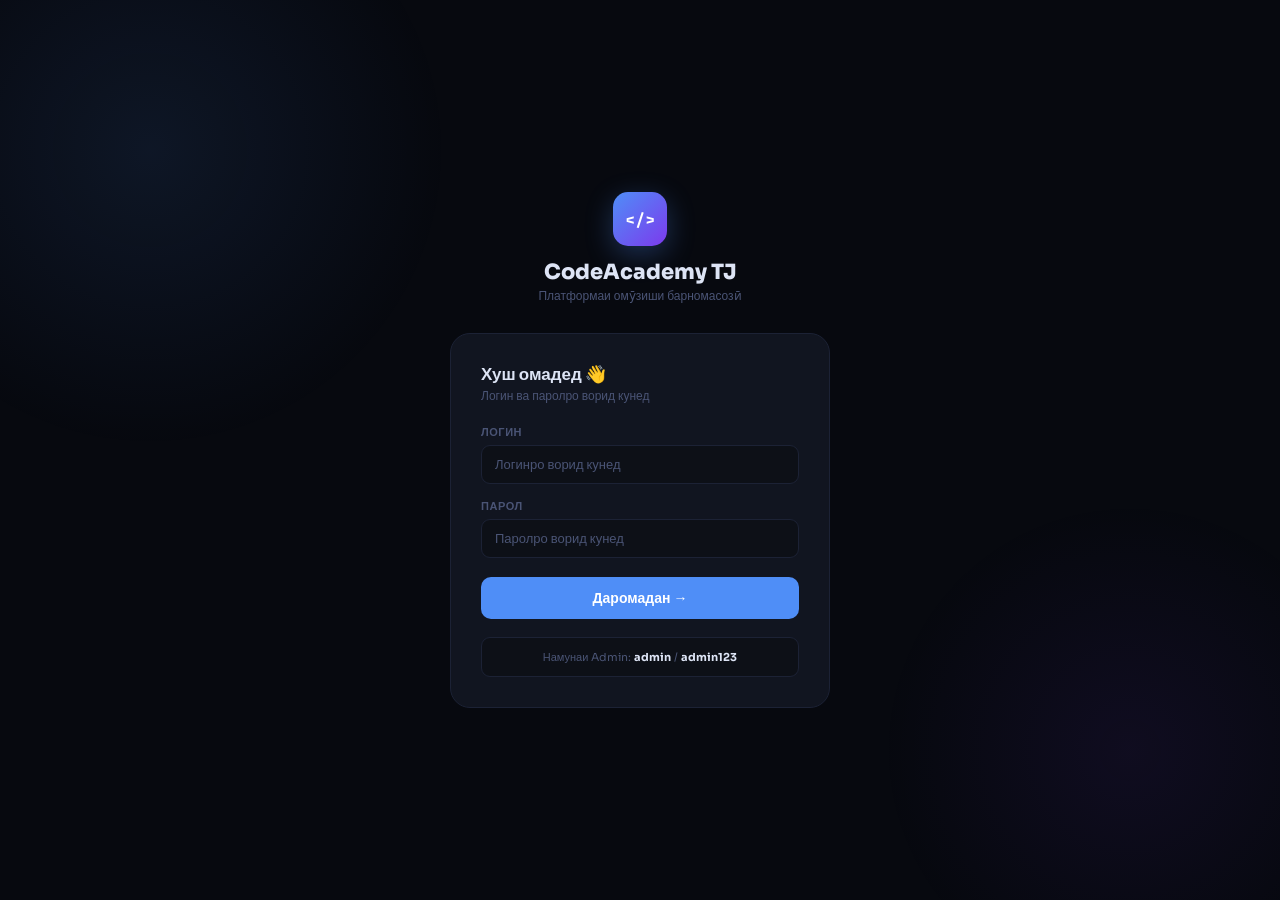
<file: test.html>
<!DOCTYPE html>
<html lang="tg">
<head>
<meta charset="UTF-8"><meta name="viewport" content="width=device-width,initial-scale=1">
<title>Тестҳо — CodeAcademy TJ</title>
<link href="https://fonts.googleapis.com/css2?family=Space+Mono:wght@400;700&family=Sora:wght@300;400;500;600;700;800&display=swap" rel="stylesheet">
<link rel="stylesheet" href="style.css">
<style>
.test-grid{display:grid;grid-template-columns:repeat(3,1fr);gap:14px;margin-bottom:24px;}
.tc{background:var(--card);border:1px solid var(--border);border-radius:14px;padding:18px;cursor:pointer;transition:all .22s;}
.tc:hover{transform:translateY(-3px);border-color:rgba(79,142,247,.3);}
.tc-icon{font-size:32px;margin-bottom:12px;}
.tc-title{font-size:14px;font-weight:700;margin-bottom:6px;}
.tc-meta{font-size:12px;color:var(--muted);display:flex;gap:10px;flex-wrap:wrap;margin-bottom:14px;}
.tc-foot{display:flex;justify-content:flex-end;}
.start-btn{padding:7px 18px;border-radius:9px;border:none;background:var(--accent);color:#fff;font-size:12px;font-weight:700;cursor:pointer;font-family:'Sora',sans-serif;transition:all .16s;}
.start-btn:hover{background:#3a7be8;}

/* QUIZ */
.quiz-wrap{max-width:680px;margin:0 auto;}
.q-hd{display:flex;align-items:center;gap:14px;margin-bottom:22px;}
.timer{font-family:'Space Mono',monospace;font-size:18px;font-weight:700;color:var(--yellow);background:rgba(245,158,11,.1);border:1px solid rgba(245,158,11,.22);padding:7px 14px;border-radius:9px;flex-shrink:0;}
.timer.red{color:var(--danger);background:rgba(239,68,68,.1);border-color:rgba(239,68,68,.22);}
.q-prog-info{flex:1;}
.q-prog-txt{font-size:11px;color:var(--muted);margin-bottom:4px;}
.q-card{background:var(--card);border:1px solid var(--border);border-radius:16px;padding:26px;margin-bottom:16px;}
.q-num{font-size:10px;font-weight:700;letter-spacing:.1em;text-transform:uppercase;color:var(--muted);margin-bottom:8px;}
.q-text{font-size:16px;font-weight:700;line-height:1.5;margin-bottom:22px;}
.opts{display:flex;flex-direction:column;gap:9px;}
.opt{padding:12px 16px;border-radius:11px;border:2px solid var(--border);background:var(--surface);cursor:pointer;font-size:13px;transition:all .16s;display:flex;align-items:center;gap:11px;}
.opt:hover{border-color:var(--accent);background:rgba(79,142,247,.06);}
.opt.sel{border-color:var(--accent);background:rgba(79,142,247,.1);color:var(--accent);}
.opt.cor{border-color:var(--green);background:rgba(16,185,129,.1);color:var(--green);}
.opt.wrn{border-color:var(--danger);background:rgba(239,68,68,.1);color:var(--danger);}
.opt-ltr{width:26px;height:26px;border-radius:7px;background:var(--border);display:flex;align-items:center;justify-content:center;font-size:11px;font-weight:700;font-family:'Space Mono',monospace;flex-shrink:0;}
.opt.sel .opt-ltr{background:rgba(79,142,247,.2);}
.opt.cor .opt-ltr{background:rgba(16,185,129,.2);}
.opt.wrn .opt-ltr{background:rgba(239,68,68,.2);}
.q-nav{display:flex;justify-content:flex-end;gap:9px;}

/* RESULT */
.res-card{background:var(--card);border:1px solid var(--border);border-radius:18px;padding:36px;text-align:center;max-width:560px;margin:0 auto;}
.res-score{font-size:66px;font-weight:800;font-family:'Space Mono',monospace;background:linear-gradient(135deg,var(--accent2),var(--accent));-webkit-background-clip:text;-webkit-text-fill-color:transparent;background-clip:text;line-height:1;margin-bottom:6px;}
.res-lbl{font-size:13px;color:var(--muted);margin-bottom:24px;}
.res-grid{display:grid;grid-template-columns:repeat(3,1fr);gap:12px;margin-bottom:28px;}
.res-item{background:var(--surface);border:1px solid var(--border);border-radius:11px;padding:14px;}
.res-val{font-size:20px;font-weight:800;font-family:'Space Mono',monospace;margin-bottom:3px;}
.res-item-lbl{font-size:11px;color:var(--muted);}

@media(max-width:860px){.test-grid{grid-template-columns:1fr;}}
</style>
</head>
<body>
<script src="platform.js"></script>

<div class="sidebar">
  <div class="s-logo"><div class="s-logo-icon">&lt;/&gt;</div><div class="s-logo-text">CodeAcademy <small>Талаба</small></div></div>
  <nav class="s-nav">
    <a class="s-item" href="pupil.html"><svg width="15" height="15" viewBox="0 0 24 24" fill="none" stroke="currentColor" stroke-width="2"><rect x="3" y="3" width="7" height="7"/><rect x="14" y="3" width="7" height="7"/><rect x="14" y="14" width="7" height="7"/><rect x="3" y="14" width="7" height="7"/></svg> Дашборд</a>
    <a class="s-item" href="courses.html"><svg width="15" height="15" viewBox="0 0 24 24" fill="none" stroke="currentColor" stroke-width="2"><path d="M4 19.5A2.5 2.5 0 0 1 6.5 17H20"/><path d="M6.5 2H20v20H6.5A2.5 2.5 0 0 1 4 19.5v-15A2.5 2.5 0 0 1 6.5 2z"/></svg> Курсҳо</a>
    <a class="s-item" href="zadacha.html"><svg width="15" height="15" viewBox="0 0 24 24" fill="none" stroke="currentColor" stroke-width="2"><path d="M14 2H6a2 2 0 0 0-2 2v16a2 2 0 0 0 2 2h12a2 2 0 0 0 2-2V8z"/><polyline points="14 2 14 8 20 8"/></svg> Вазифаҳо</a>
    <a class="s-item active" href="test.html"><svg width="15" height="15" viewBox="0 0 24 24" fill="none" stroke="currentColor" stroke-width="2"><path d="M9 11l3 3L22 4"/><path d="M21 12v7a2 2 0 0 1-2 2H5a2 2 0 0 1-2-2V5a2 2 0 0 1 2-2h11"/></svg> Тестҳо</a>
    <a class="s-item" href="reyting.html"><svg width="15" height="15" viewBox="0 0 24 24" fill="none" stroke="currentColor" stroke-width="2"><polyline points="22 12 18 12 15 21 9 3 6 12 2 12"/></svg> Рейтинг</a>
    <a class="s-item" href="interpreter.html"><svg width="15" height="15" viewBox="0 0 24 24" fill="none" stroke="currentColor" stroke-width="2"><polyline points="4 17 10 11 4 5"/><line x1="12" y1="19" x2="20" y2="19"/></svg> Интерпретатор</a>
  </nav>
  <div class="s-footer">
    <div class="avatar" id="av-init">ТА</div>
    <div class="av-info"><div class="av-name" id="av-name">Талаба</div><div class="av-role">Талаба</div></div>
    <button class="logout-btn" onclick="Auth.logout()"><svg width="15" height="15" viewBox="0 0 24 24" fill="none" stroke="currentColor" stroke-width="2"><path d="M9 21H5a2 2 0 0 1-2-2V5a2 2 0 0 1 2-2h4"/><polyline points="16 17 21 12 16 7"/><line x1="21" y1="12" x2="9" y2="12"/></svg></button>
  </div>
</div>

<div class="main">
  <div class="topbar">
    <div class="tb-title">✅ <span>Тестҳо</span></div>
    <div class="tb-right"><button class="btn btn-outline btn-sm" id="back-btn" onclick="showList()" style="display:none">← Бозгашт</button></div>
  </div>
  <div class="content">
    <div id="view-list">
      <div class="test-grid" id="test-grid"></div>
    </div>
    <div id="view-quiz" style="display:none">
      <div class="quiz-wrap">
        <div id="quiz-screen">
          <div class="q-hd">
            <div class="timer" id="timer">02:00</div>
            <div class="q-prog-info">
              <div class="q-prog-txt" id="q-prog-txt">Савол 1 аз 5</div>
              <div class="prog-wrap"><div class="prog-fill" id="q-prog-fill" style="width:20%"></div></div>
            </div>
          </div>
          <div class="q-card">
            <div class="q-num" id="q-num">САВОЛ 01</div>
            <div class="q-text" id="q-text"></div>
            <div class="opts" id="q-opts"></div>
          </div>
          <div class="q-nav">
            <button class="btn btn-outline" onclick="skipQ()">Гузар →</button>
            <button class="btn btn-primary" onclick="checkQ()">Тасдиқ кун</button>
          </div>
        </div>
        <div id="result-screen" style="display:none">
          <div class="res-card">
            <div style="font-size:44px;margin-bottom:14px">🏆</div>
            <div class="res-score" id="res-score"></div>
            <div class="res-lbl">Натиҷаи шумо</div>
            <div class="res-grid">
              <div class="res-item"><div class="res-val" style="color:var(--green)" id="res-cor"></div><div class="res-item-lbl">Дуруст</div></div>
              <div class="res-item"><div class="res-val" style="color:var(--danger)" id="res-wrn"></div><div class="res-item-lbl">Нодуруст</div></div>
              <div class="res-item"><div class="res-val" id="res-time"></div><div class="res-item-lbl">Вақт</div></div>
            </div>
            <div style="display:flex;gap:10px;justify-content:center">
              <button class="btn btn-outline" onclick="restartTest()">🔄 Такрор</button>
              <button class="btn btn-primary" onclick="showList()">← Тестҳо</button>
            </div>
          </div>
        </div>
      </div>
    </div>
  </div>
</div>

<script>
const me = Auth.requirePupil();
if(me){ document.getElementById('av-name').textContent=me.name; document.getElementById('av-init').textContent=initials(me.name); }

let activeTest=null, curQ=0, sel=null, correct=0, wrong=0, secs=120, timerInt=null, answered=false;

function showList(){
  document.getElementById('view-list').style.display='';
  document.getElementById('view-quiz').style.display='none';
  document.getElementById('back-btn').style.display='none';
  clearInterval(timerInt);
  renderList();
}

function renderList(){
  const tests = DB.getTests();
  const courses = DB.getCourses();
  const results = DB.getResults().filter(r=>r.userId===me.id);
  const grid = document.getElementById('test-grid');
  if(!tests.length){ grid.innerHTML='<div class="empty" style="grid-column:1/-1"><div class="empty-icon">✅</div><div class="empty-text">Ҳанӯз тест нест</div></div>'; return; }
  grid.innerHTML = tests.map(t=>{
    const c = courses.find(c=>c.id===t.courseId);
    const myResults = results.filter(r=>r.testId===t.id);
    const best = myResults.length ? Math.max(...myResults.map(r=>r.score)) : null;
    return `<div class="tc">
      <div class="tc-icon">${c?.emoji||'✅'}</div>
      <div class="tc-title">${t.title}</div>
      <div class="tc-meta">
        <span>📋 ${t.questions?.length||0} савол</span>
        <span>⏱️ ${Math.floor((t.timeLimit||120)/60)} дақ</span>
        ${best!==null?`<span class="badge b-green">Беҳтарин: ${best}%</span>`:''}
      </div>
      <div class="tc-foot"><button class="start-btn" onclick="startTest(${t.id})">▶ Оғоз</button></div>
    </div>`;
  }).join('');
}

function startTest(id){
  activeTest = DB.getTests().find(t=>t.id===id);
  if(!activeTest||!activeTest.questions?.length){showToast('Тест бе савол аст','error');return;}
  curQ=0; sel=null; correct=0; wrong=0; answered=false; secs=activeTest.timeLimit||120;
  document.getElementById('view-list').style.display='none';
  document.getElementById('view-quiz').style.display='';
  document.getElementById('back-btn').style.display='';
  document.getElementById('quiz-screen').style.display='';
  document.getElementById('result-screen').style.display='none';
  clearInterval(timerInt);
  timerInt=setInterval(tick,1000);
  renderQ();
}

function tick(){
  secs--;
  const m=String(Math.floor(secs/60)).padStart(2,'0');
  const s=String(secs%60).padStart(2,'0');
  const el=document.getElementById('timer');
  el.textContent=m+':'+s;
  el.className='timer'+(secs<=30?' red':'');
  if(secs<=0){clearInterval(timerInt);showResult();}
}

function renderQ(){
  answered=false; sel=null;
  const q=activeTest.questions[curQ];
  const tot=activeTest.questions.length;
  document.getElementById('q-num').textContent='САВОЛ '+String(curQ+1).padStart(2,'0');
  document.getElementById('q-text').textContent=q.q;
  document.getElementById('q-prog-txt').textContent=`Савол ${curQ+1} аз ${tot}`;
  document.getElementById('q-prog-fill').style.width=((curQ+1)/tot*100)+'%';
  const letters=['A','B','C','D','E'];
  document.getElementById('q-opts').innerHTML=q.opts.map((o,i)=>`
    <div class="opt" id="opt-${i}" onclick="selectOpt(${i})">
      <div class="opt-ltr">${letters[i]}</div>${o}
    </div>
  `).join('');
}

function selectOpt(i){
  if(answered)return;
  sel=i;
  document.querySelectorAll('.opt').forEach((el,idx)=>el.className='opt'+(idx===i?' sel':''));
}

function checkQ(){
  if(sel===null||answered)return;
  answered=true;
  const q=activeTest.questions[curQ];
  document.querySelectorAll('.opt').forEach((el,i)=>{
    el.className='opt'+(i===q.ans?' cor':i===sel&&sel!==q.ans?' wrn':'');
  });
  if(sel===q.ans)correct++;else wrong++;
  setTimeout(()=>{curQ++;if(curQ>=activeTest.questions.length){clearInterval(timerInt);showResult();}else renderQ();},1100);
}

function skipQ(){
  if(answered)return;
  wrong++; curQ++;
  if(curQ>=activeTest.questions.length){clearInterval(timerInt);showResult();}else renderQ();
}

function showResult(){
  const tot=activeTest.questions.length;
  const pct=Math.round(correct/tot*100);
  const elapsed=(activeTest.timeLimit||120)-secs;
  DB.addResult({userId:me.id, userName:me.name, testId:activeTest.id, testTitle:activeTest.title, score:pct, correct, wrong, elapsed});
  document.getElementById('quiz-screen').style.display='none';
  document.getElementById('result-screen').style.display='';
  document.getElementById('res-score').textContent=pct+'%';
  document.getElementById('res-cor').textContent=correct;
  document.getElementById('res-wrn').textContent=wrong;
  document.getElementById('res-time').textContent=Math.floor(elapsed/60)+'д '+elapsed%60+'с';
}

function restartTest(){ if(activeTest) startTest(activeTest.id); }

showList();
</script>
</body>
</html>
</file>
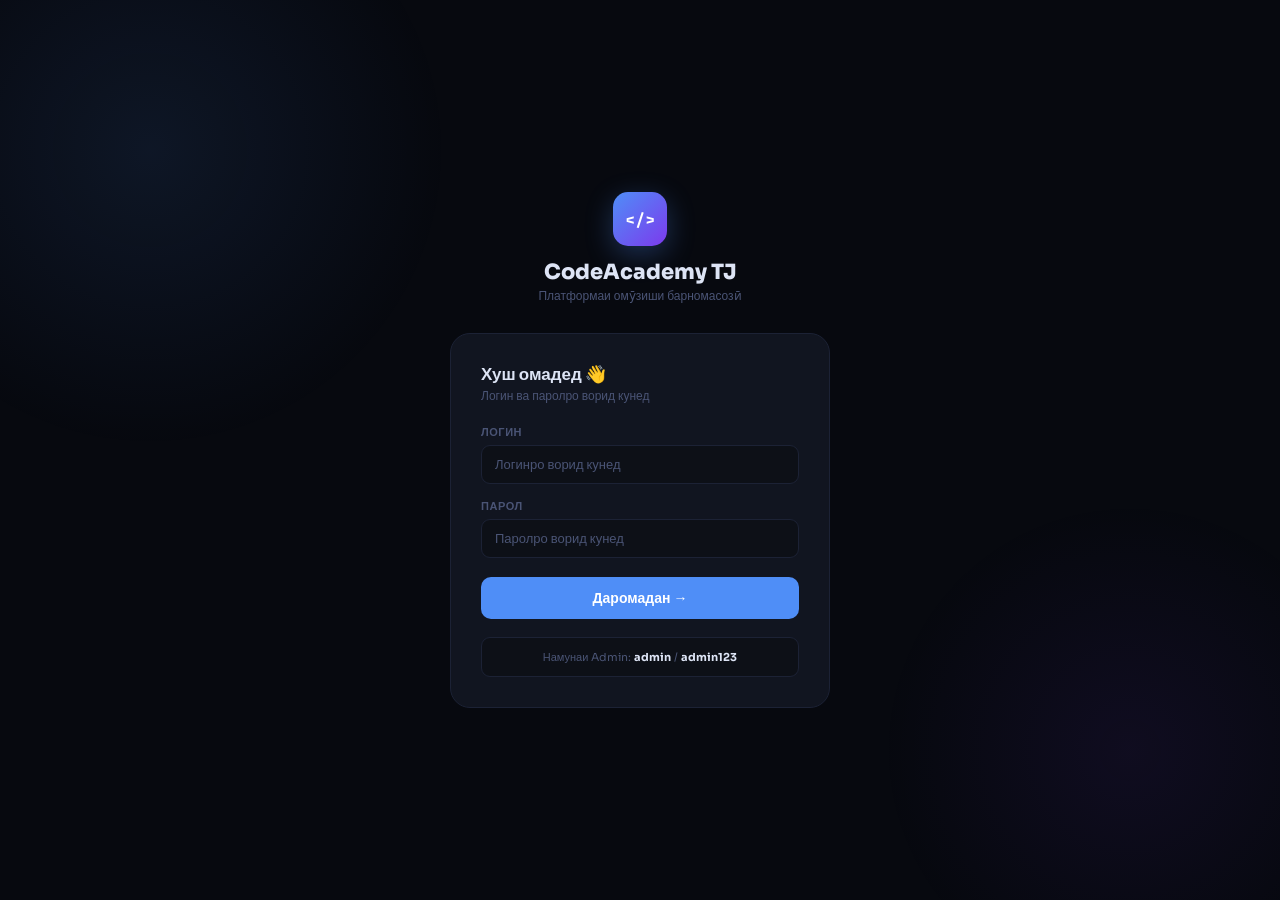
<file: zadacha.html>
<!DOCTYPE html>
<html lang="tg">
<head>
<meta charset="UTF-8"><meta name="viewport" content="width=device-width,initial-scale=1">
<title>Вазифаҳо — CodeAcademy TJ</title>
<link href="https://fonts.googleapis.com/css2?family=Space+Mono:wght@400;700&family=Sora:wght@300;400;500;600;700;800&display=swap" rel="stylesheet">
<link rel="stylesheet" href="style.css">
<style>
.task-grid{display:grid;grid-template-columns:repeat(2,1fr);gap:14px;}
.t-card{background:var(--card);border:1px solid var(--border);border-radius:14px;padding:18px;transition:border-color .2s;}
.t-card:hover{border-color:rgba(79,142,247,.3);}
.t-head{display:flex;align-items:flex-start;justify-content:space-between;margin-bottom:10px;gap:10px;}
.t-title{font-size:14px;font-weight:700;line-height:1.4;}
.t-desc{font-size:12px;color:var(--muted);line-height:1.6;margin-bottom:14px;}
.t-meta{display:flex;align-items:center;gap:8px;flex-wrap:wrap;margin-bottom:14px;}
.t-footer{display:flex;align-items:center;justify-content:space-between;}
.submit-btn{padding:7px 16px;border-radius:9px;border:none;background:var(--accent);color:#fff;font-size:12px;font-weight:700;cursor:pointer;font-family:'Sora',sans-serif;transition:all .16s;}
.submit-btn:hover{background:#3a7be8;}
.submit-btn:disabled{background:var(--green);cursor:default;opacity:.8;}
.submitted-tag{font-size:11px;color:var(--green);font-weight:700;display:flex;align-items:center;gap:4px;}
@media(max-width:860px){.task-grid{grid-template-columns:1fr;}}
</style>
</head>
<body>
<script src="platform.js"></script>

<div class="sidebar">
  <div class="s-logo"><div class="s-logo-icon">&lt;/&gt;</div><div class="s-logo-text">CodeAcademy <small>Талаба</small></div></div>
  <nav class="s-nav">
    <a class="s-item" href="pupil.html"><svg width="15" height="15" viewBox="0 0 24 24" fill="none" stroke="currentColor" stroke-width="2"><rect x="3" y="3" width="7" height="7"/><rect x="14" y="3" width="7" height="7"/><rect x="14" y="14" width="7" height="7"/><rect x="3" y="14" width="7" height="7"/></svg> Дашборд</a>
    <a class="s-item" href="courses.html"><svg width="15" height="15" viewBox="0 0 24 24" fill="none" stroke="currentColor" stroke-width="2"><path d="M4 19.5A2.5 2.5 0 0 1 6.5 17H20"/><path d="M6.5 2H20v20H6.5A2.5 2.5 0 0 1 4 19.5v-15A2.5 2.5 0 0 1 6.5 2z"/></svg> Курсҳо</a>
    <a class="s-item active" href="zadacha.html"><svg width="15" height="15" viewBox="0 0 24 24" fill="none" stroke="currentColor" stroke-width="2"><path d="M14 2H6a2 2 0 0 0-2 2v16a2 2 0 0 0 2 2h12a2 2 0 0 0 2-2V8z"/><polyline points="14 2 14 8 20 8"/></svg> Вазифаҳо</a>
    <a class="s-item" href="test.html"><svg width="15" height="15" viewBox="0 0 24 24" fill="none" stroke="currentColor" stroke-width="2"><path d="M9 11l3 3L22 4"/><path d="M21 12v7a2 2 0 0 1-2 2H5a2 2 0 0 1-2-2V5a2 2 0 0 1 2-2h11"/></svg> Тестҳо</a>
    <a class="s-item" href="reyting.html"><svg width="15" height="15" viewBox="0 0 24 24" fill="none" stroke="currentColor" stroke-width="2"><polyline points="22 12 18 12 15 21 9 3 6 12 2 12"/></svg> Рейтинг</a>
    <a class="s-item" href="interpreter.html"><svg width="15" height="15" viewBox="0 0 24 24" fill="none" stroke="currentColor" stroke-width="2"><polyline points="4 17 10 11 4 5"/><line x1="12" y1="19" x2="20" y2="19"/></svg> Интерпретатор</a>
  </nav>
  <div class="s-footer">
    <div class="avatar" id="av-init">ТА</div>
    <div class="av-info"><div class="av-name" id="av-name">Талаба</div><div class="av-role">Талаба</div></div>
    <button class="logout-btn" onclick="Auth.logout()"><svg width="15" height="15" viewBox="0 0 24 24" fill="none" stroke="currentColor" stroke-width="2"><path d="M9 21H5a2 2 0 0 1-2-2V5a2 2 0 0 1 2-2h4"/><polyline points="16 17 21 12 16 7"/><line x1="21" y1="12" x2="9" y2="12"/></svg></button>
  </div>
</div>

<div class="main">
  <div class="topbar"><div class="tb-title">📝 <span>Вазифаҳо</span></div></div>
  <div class="content">
    <div class="stats-row" id="stats-row"></div>
    <div class="task-grid" id="task-grid"></div>
  </div>
</div>

<!-- MODAL: SUBMIT -->
<div class="modal-overlay" id="modal-submit">
  <div class="modal">
    <div class="modal-title">📤 Вазифа супоридан</div>
    <div class="modal-sub" id="submit-task-title"></div>
    <div class="form-group">
      <label class="form-label">Ҷавоби шумо</label>
      <textarea class="form-input" id="sub-answer" placeholder="Ҷавобатонро ин ҷо нависед..." style="min-height:120px"></textarea>
    </div>
    <div class="form-group">
      <label class="form-label">Файл илова кунед (ихтиёрӣ)</label>
      <div id="sub-dropzone" style="border:2px dashed var(--border);border-radius:10px;padding:18px;text-align:center;cursor:pointer;transition:all .2s;" onclick="document.getElementById('sub-file').click()" ondragover="event.preventDefault();this.style.borderColor='var(--accent)'" ondragleave="this.style.borderColor='var(--border)'" ondrop="subDropFile(event)">
        <div style="font-size:24px;margin-bottom:6px">📎</div>
        <div style="font-size:12px;font-weight:600" id="sub-file-name">Файлро интихоб кунед</div>
        <div style="font-size:11px;color:var(--muted);margin-top:3px">.py, .html, .js, .txt, .zip ва ғайра</div>
      </div>
      <input type="file" id="sub-file" style="display:none" onchange="subFileSelected(this)">
    </div>
    <div class="modal-footer">
      <button class="btn btn-outline" onclick="closeModal('modal-submit')">Бекор</button>
      <button class="btn btn-primary" onclick="doSubmit()">Супоридан ✓</button>
    </div>
  </div>
</div>

<script>
const me = Auth.requirePupil();
if(me){ document.getElementById('av-name').textContent=me.name; document.getElementById('av-init').textContent=initials(me.name); }

let submitTaskId=null;

function render(){
  const tasks = DB.getTasks();
  const subs = DB.getSubmissions().filter(s=>s.userId===me.id);
  const done = subs.map(s=>s.taskId);
  const courses = DB.getCourses();

  // Stats
  const totalPts = subs.reduce((a,s)=>a+(s.points||0),0);
  document.getElementById('stats-row').innerHTML=`
    <div class="stat-box"><div class="stat-ico" style="background:rgba(79,142,247,.1);color:var(--accent)">📝</div><div class="stat-val" style="color:var(--accent)">${tasks.length}</div><div class="stat-lbl">Ҳамаи вазифаҳо</div></div>
    <div class="stat-box"><div class="stat-ico" style="background:rgba(16,185,129,.1);color:var(--green)">✅</div><div class="stat-val" style="color:var(--green)">${subs.length}</div><div class="stat-lbl">Иҷрошуда</div></div>
    <div class="stat-box"><div class="stat-ico" style="background:rgba(245,158,11,.1);color:var(--yellow)">⏳</div><div class="stat-val" style="color:var(--yellow)">${tasks.length-subs.length}</div><div class="stat-lbl">Интизор</div></div>
    <div class="stat-box"><div class="stat-ico" style="background:rgba(124,58,237,.1);color:#a78bfa">🏆</div><div class="stat-val" style="color:#a78bfa">${totalPts}</div><div class="stat-lbl">Ҷамъи холҳо</div></div>
  `;

  const grid = document.getElementById('task-grid');
  if(!tasks.length){ grid.innerHTML='<div class="empty" style="grid-column:1/-1"><div class="empty-icon">📝</div><div class="empty-text">Ҳанӯз вазифа нест</div></div>'; return; }
  grid.innerHTML = tasks.map(t=>{
    const c = courses.find(c=>c.id===t.courseId);
    const isDone = done.includes(t.id);
    const isExpired = t.deadline && new Date(t.deadline)<new Date() && !isDone;
    return `<div class="t-card" style="${isDone?'border-color:rgba(16,185,129,.25)':''}">
      <div class="t-head">
        <div class="t-title">${t.title}</div>
        <span class="badge ${isDone?'b-green':isExpired?'b-red':'b-yellow'}">${isDone?'✓ Тамом':isExpired?'Муҳлат гузашт':'Кушода'}</span>
      </div>
      <div class="t-desc">${t.desc||''}</div>
      <div class="t-meta">
        ${c?`<span class="badge b-blue">${c.emoji||''} ${c.title}</span>`:''}
        <span class="badge b-yellow">📅 ${fmtDate(t.deadline)}</span>
        <span class="badge b-purple">+${t.points||0} хол</span>
      </div>
      <div class="t-footer">
        ${isDone ? `<div class="submitted-tag">✓ Супоридашуда</div>` : `<button class="submit-btn" onclick="openSubmit(${t.id},'${t.title.replace(/'/g,"\\'")}')">📤 Супоридан</button>`}
      </div>
    </div>`;
  }).join('');
}

let subFileData = null;

function subFileSelected(input){
  if(input.files[0]) applySubFile(input.files[0]);
}
function subDropFile(e){
  e.preventDefault();
  document.getElementById('sub-dropzone').style.borderColor='var(--border)';
  if(e.dataTransfer.files[0]) applySubFile(e.dataTransfer.files[0]);
}
function applySubFile(file){
  subFileData = file;
  document.getElementById('sub-file-name').textContent = '✓ ' + file.name;
  document.getElementById('sub-dropzone').style.borderColor = 'var(--green)';
}

function openSubmit(id, title){
  submitTaskId=id;
  subFileData=null;
  document.getElementById('submit-task-title').textContent='Вазифа: '+title;
  document.getElementById('sub-answer').value='';
  document.getElementById('sub-file-name').textContent='Файлро интихоб кунед';
  document.getElementById('sub-dropzone').style.borderColor='var(--border)';
  document.getElementById('sub-file').value='';
  openModal('modal-submit');
}

function doSubmit(){
  const answer = document.getElementById('sub-answer').value.trim();
  if(!answer && !subFileData){ showToast('Ҷавоб нависед ё файл илова кунед!','error'); return; }
  const task = DB.getTasks().find(t=>t.id===submitTaskId);
  const sub = {
    userId: me.id,
    userName: me.name,
    taskId: submitTaskId,
    taskTitle: task?.title,
    answer,
    fileName: subFileData ? subFileData.name : null,
    points: task?.points||0,
    status: 'pending'
  };
  // Агар файл бошад, ба base64 табдил диҳем
  if(subFileData){
    const reader = new FileReader();
    reader.onload = function(e){
      sub.fileData = e.target.result;
      DB.addSubmission(sub);
      closeModal('modal-submit');
      showToast('Вазифа ба Админ фиристода шуд! ✓');
      render();
    };
    reader.readAsDataURL(subFileData);
  } else {
    DB.addSubmission(sub);
    closeModal('modal-submit');
    showToast('Вазифа ба Админ фиристода шуд! ✓');
    render();
  }
}

document.getElementById('modal-submit').addEventListener('click',function(e){if(e.target===this)closeModal('modal-submit');});
render();
</script>
</body>
</html>
</file>
<file: style.css>
@import url('https://fonts.googleapis.com/css2?family=Space+Mono:wght@400;700&family=Sora:wght@300;400;500;600;700;800&display=swap');
:root{--bg:#07090f;--surface:#0d1017;--card:#111520;--border:#1c2235;--accent:#4f8ef7;--accent2:#7c3aed;--green:#10b981;--danger:#ef4444;--yellow:#f59e0b;--text:#dde4f5;--muted:#4a5475;--sw:220px;}
*{margin:0;padding:0;box-sizing:border-box;}
body{font-family:'Sora',sans-serif;background:var(--bg);color:var(--text);min-height:100vh;}
a{text-decoration:none;color:inherit;}
.sidebar{position:fixed;left:0;top:0;bottom:0;width:var(--sw);background:var(--surface);border-right:1px solid var(--border);display:flex;flex-direction:column;z-index:100;}
.s-logo{padding:20px 18px;border-bottom:1px solid var(--border);display:flex;align-items:center;gap:10px;}
.s-logo-icon{width:36px;height:36px;background:linear-gradient(135deg,var(--accent),var(--accent2));border-radius:10px;display:flex;align-items:center;justify-content:center;font-family:'Space Mono',monospace;font-size:12px;font-weight:700;color:#fff;flex-shrink:0;}
.s-logo-text{font-size:14px;font-weight:700;line-height:1.3;}
.s-logo-text small{display:block;font-size:10px;color:var(--muted);font-weight:400;text-transform:uppercase;letter-spacing:.07em;}
.s-nav{flex:1;padding:14px 8px;display:flex;flex-direction:column;gap:2px;overflow-y:auto;}
.s-label{font-size:10px;font-weight:700;letter-spacing:.1em;text-transform:uppercase;color:var(--muted);padding:10px 10px 4px;}
.s-item{display:flex;align-items:center;gap:9px;padding:9px 11px;border-radius:9px;cursor:pointer;font-size:13px;color:var(--muted);transition:all .16s;border:1px solid transparent;white-space:nowrap;text-decoration:none;}
.s-item:hover{color:var(--text);background:var(--card);}
.s-item.active{color:var(--accent);background:rgba(79,142,247,.09);border-color:rgba(79,142,247,.18);}
.s-footer{padding:13px 14px;border-top:1px solid var(--border);display:flex;align-items:center;gap:9px;}
.avatar{width:32px;height:32px;border-radius:50%;background:linear-gradient(135deg,var(--accent2),var(--accent));display:flex;align-items:center;justify-content:center;font-weight:700;font-size:12px;color:#fff;flex-shrink:0;}
.av-info{flex:1;min-width:0;}
.av-name{font-size:12px;font-weight:600;white-space:nowrap;overflow:hidden;text-overflow:ellipsis;}
.av-role{font-size:10px;color:var(--muted);}
.logout-btn{background:none;border:none;cursor:pointer;color:var(--muted);display:flex;align-items:center;transition:color .16s;}
.logout-btn:hover{color:var(--danger);}
.main{margin-left:var(--sw);min-height:100vh;}
.topbar{position:sticky;top:0;z-index:50;background:rgba(7,9,15,.92);backdrop-filter:blur(18px);border-bottom:1px solid var(--border);padding:13px 26px;display:flex;align-items:center;justify-content:space-between;}
.tb-title{font-size:16px;font-weight:700;}
.tb-title span{color:var(--accent);}
.tb-right{display:flex;align-items:center;gap:9px;}
.icon-btn{width:34px;height:34px;border-radius:9px;border:1px solid var(--border);background:var(--card);display:flex;align-items:center;justify-content:center;cursor:pointer;color:var(--muted);transition:all .16s;position:relative;}
.icon-btn:hover{color:var(--text);border-color:var(--accent);}
.notif-dot{position:absolute;top:6px;right:6px;width:6px;height:6px;border-radius:50%;background:var(--danger);border:2px solid var(--bg);}
.content{padding:24px 26px;}
.card{background:var(--card);border:1px solid var(--border);border-radius:14px;overflow:hidden;}
.card-hd{padding:15px 18px;border-bottom:1px solid var(--border);display:flex;align-items:center;justify-content:space-between;}
.card-title{font-size:13px;font-weight:700;}
.stats-row{display:grid;grid-template-columns:repeat(4,1fr);gap:13px;margin-bottom:22px;}
.stat-box{background:var(--card);border:1px solid var(--border);border-radius:13px;padding:16px;transition:transform .2s,border-color .2s;}
.stat-box:hover{transform:translateY(-2px);border-color:rgba(79,142,247,.3);}
.stat-ico{width:36px;height:36px;border-radius:9px;display:flex;align-items:center;justify-content:center;font-size:16px;margin-bottom:11px;}
.stat-val{font-size:24px;font-weight:800;font-family:'Space Mono',monospace;line-height:1;}
.stat-lbl{font-size:11px;color:var(--muted);margin-top:3px;}
.stat-delta{font-size:11px;margin-top:5px;}
.up{color:var(--green);}.down{color:var(--danger);}
.g2{display:grid;grid-template-columns:1fr 1fr;gap:16px;}
.g3{display:grid;grid-template-columns:repeat(3,1fr);gap:16px;}
.mb16{margin-bottom:16px;}.mb22{margin-bottom:22px;}
.btn{display:inline-flex;align-items:center;gap:6px;padding:8px 18px;border-radius:9px;font-size:13px;font-weight:600;cursor:pointer;font-family:'Sora',sans-serif;transition:all .16s;border:none;}
.btn-primary{background:var(--accent);color:#fff;}.btn-primary:hover{background:#3a7be8;transform:translateY(-1px);}
.btn-outline{background:transparent;border:1px solid var(--border);color:var(--muted);}.btn-outline:hover{border-color:var(--accent);color:var(--accent);}
.btn-danger{background:transparent;border:1px solid rgba(239,68,68,.3);color:var(--danger);}.btn-danger:hover{background:rgba(239,68,68,.1);}
.btn-green{background:var(--green);color:#fff;}.btn-green:hover{background:#0ea472;}
.btn-sm{padding:5px 13px;font-size:12px;border-radius:8px;}.btn-xs{padding:4px 10px;font-size:11px;border-radius:7px;}
.badge{display:inline-flex;align-items:center;gap:4px;font-size:11px;font-weight:600;padding:3px 9px;border-radius:100px;}
.b-blue{background:rgba(79,142,247,.12);color:var(--accent);border:1px solid rgba(79,142,247,.22);}
.b-green{background:rgba(16,185,129,.12);color:var(--green);border:1px solid rgba(16,185,129,.22);}
.b-purple{background:rgba(124,58,237,.12);color:#a78bfa;border:1px solid rgba(124,58,237,.22);}
.b-yellow{background:rgba(245,158,11,.12);color:var(--yellow);border:1px solid rgba(245,158,11,.22);}
.b-red{background:rgba(239,68,68,.12);color:var(--danger);border:1px solid rgba(239,68,68,.22);}
.tbl{width:100%;border-collapse:collapse;}
.tbl th{font-size:11px;font-weight:700;letter-spacing:.07em;text-transform:uppercase;color:var(--muted);padding:9px 15px;border-bottom:1px solid var(--border);text-align:left;}
.tbl td{padding:11px 15px;font-size:13px;border-bottom:1px solid rgba(28,34,53,.7);}
.tbl tr:last-child td{border-bottom:none;}
.tbl tr:hover td{background:rgba(79,142,247,.03);}
.form-group{margin-bottom:15px;}
.form-label{display:block;font-size:11px;font-weight:700;color:var(--muted);margin-bottom:6px;letter-spacing:.05em;text-transform:uppercase;}
.form-input{width:100%;padding:10px 13px;background:var(--surface);border:1px solid var(--border);border-radius:9px;color:var(--text);font-size:13px;font-family:'Sora',sans-serif;transition:border-color .16s;outline:none;}
.form-input:focus{border-color:var(--accent);}
.form-input::placeholder{color:var(--muted);}
select.form-input{cursor:pointer;}
textarea.form-input{resize:vertical;min-height:80px;}
.modal-overlay{position:fixed;inset:0;background:rgba(0,0,0,.75);backdrop-filter:blur(6px);z-index:200;display:flex;align-items:center;justify-content:center;opacity:0;pointer-events:none;transition:opacity .2s;}
.modal-overlay.open{opacity:1;pointer-events:all;}
.modal{background:var(--card);border:1px solid var(--border);border-radius:18px;padding:26px;width:90%;max-width:500px;transform:translateY(14px);transition:transform .2s;max-height:90vh;overflow-y:auto;}
.modal-overlay.open .modal{transform:translateY(0);}
.modal-title{font-size:16px;font-weight:800;margin-bottom:4px;}
.modal-sub{font-size:12px;color:var(--muted);margin-bottom:20px;}
.modal-footer{display:flex;gap:9px;justify-content:flex-end;margin-top:20px;}
.prog-wrap{background:var(--surface);border-radius:100px;height:5px;overflow:hidden;}
.prog-fill{height:100%;border-radius:100px;background:var(--accent);}
.toast{position:fixed;bottom:22px;right:22px;padding:11px 18px;background:var(--card);border:1px solid var(--border);border-radius:11px;font-size:13px;font-weight:600;z-index:999;transform:translateY(20px);opacity:0;transition:all .3s;display:flex;align-items:center;gap:8px;}
.toast.show{transform:translateY(0);opacity:1;}
.toast.success{border-color:rgba(16,185,129,.4);color:var(--green);}
.toast.error{border-color:rgba(239,68,68,.4);color:var(--danger);}
::-webkit-scrollbar{width:4px;height:4px;}::-webkit-scrollbar-track{background:transparent;}::-webkit-scrollbar-thumb{background:var(--border);border-radius:100px;}
.empty{text-align:center;padding:44px 20px;color:var(--muted);}
.empty-icon{font-size:36px;margin-bottom:10px;}
.empty-text{font-size:13px;}
@media(max-width:860px){.sidebar{display:none;}.main{margin-left:0;}.stats-row{grid-template-columns:repeat(2,1fr);}.g2,.g3{grid-template-columns:1fr;}}
</file>
